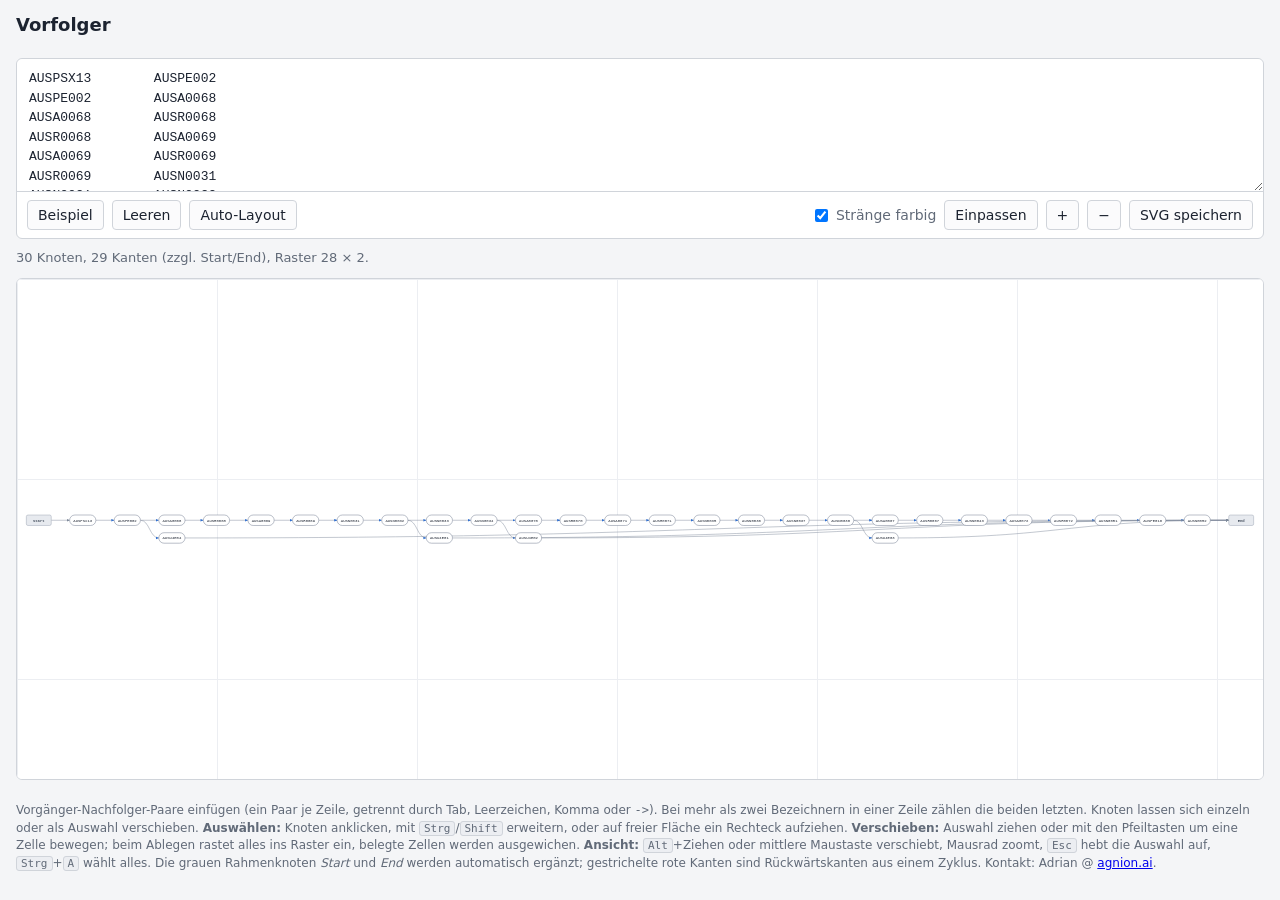
<file: Vorfolger/index.html>
<!DOCTYPE html>
<html lang="de">
<head>
<meta charset="utf-8">
<meta name="viewport" content="width=device-width, initial-scale=1">
<title>Vorfolger</title>
<style>
  :root {
    --bg: #f4f5f7;
    --panel: #ffffff;
    --border: #d0d4da;
    --text: #1c2330;
    --muted: #616a78;
    --accent: #2f6fd0;
    --edge: #7c8798;
  }
  * { box-sizing: border-box; }
  html, body { height: 100%; margin: 0; }
  body {
    display: flex;
    flex-direction: column;
    font: 14px/1.45 "Segoe UI", system-ui, sans-serif;
    color: var(--text);
    background: var(--bg);
  }
  header { padding: 12px 16px 8px; }
  h1 { margin: 0 0 2px; font-size: 18px; }
  header p { margin: 0; color: var(--muted); font-size: 13px; }
  main { flex: 1; display: flex; flex-direction: column; gap: 10px; padding: 10px 16px 16px; min-height: 0; }
  .panel { background: var(--panel); border: 1px solid var(--border); border-radius: 6px; }
  .editor { display: flex; flex-direction: column; }
  textarea {
    width: 100%;
    height: 132px;
    resize: vertical;
    border: none;
    border-radius: 6px 6px 0 0;
    padding: 10px 12px;
    font: 13px/1.5 Consolas, "Courier New", monospace;
    color: inherit;
    outline: none;
  }
  .toolbar {
    display: flex;
    flex-wrap: wrap;
    align-items: center;
    gap: 8px;
    padding: 8px 10px;
    border-top: 1px solid var(--border);
  }
  button {
    font: inherit;
    padding: 4px 10px;
    border: 1px solid var(--border);
    border-radius: 4px;
    background: #fbfbfc;
    color: inherit;
    cursor: pointer;
  }
  button:hover { background: #eef2f8; border-color: #aab4c2; }
  label.check { display: inline-flex; align-items: center; gap: 5px; color: var(--muted); cursor: pointer; }
  .spacer { flex: 1; }
  #status { color: var(--muted); font-size: 13px; white-space: pre-line; }
  #status .warn { color: #a8551b; }
  .stage { flex: 1; min-height: 320px; overflow: hidden; position: relative; }
  .stage svg { display: block; width: 100%; height: 100%; cursor: crosshair; background:
      linear-gradient(90deg, #eceef2 1px, transparent 1px) 0 0/200px 200px,
      linear-gradient(#eceef2 1px, transparent 1px) 0 0/200px 200px, var(--panel); }
  .stage svg.panning { cursor: grabbing; }
  .stage svg.moving { cursor: move; }
  .node rect { fill: #ffffff; stroke: #55617a; stroke-width: 1.25; }
  .node text { font: 12px/1 Consolas, "Courier New", monospace; fill: var(--text); dominant-baseline: middle; text-anchor: middle; }
  .node { cursor: move; }
  .edge { fill: none; stroke: var(--edge); stroke-width: 1.4; }
  .edge.back { stroke: #c0563c; stroke-dasharray: 5 4; }
  .node.frame rect { fill: #e7eaef; stroke: #8b95a5; }
  .node.frame text { font-weight: 600; fill: #46505f; }
  .node.selected rect { stroke: var(--accent); stroke-width: 2.4; fill: #e8f0fc; }
  .node.selected text { fill: #14355f; }
  .band { fill: rgba(47, 111, 208, 0.12); stroke: var(--accent); stroke-width: 1; stroke-dasharray: 4 3; }
  svg.highlight .node, svg.highlight .edge { opacity: 0.18; }
  svg.highlight .node.on, svg.highlight .edge.on { opacity: 1; }
  .edge.on { stroke: var(--accent); stroke-width: 2.2; }
  .node.on rect { stroke: var(--accent); stroke-width: 2; }
  .hint { color: var(--muted); font-size: 12px; }
  kbd { font: 11px Consolas, monospace; background: #eceef2; border: 1px solid var(--border); border-radius: 3px; padding: 0 4px; }
</style>
</head>
<body>
<header>
  <h1>Vorfolger</h1>
</header>

<main>
  <section class="panel editor">
    <textarea id="input" spellcheck="false" placeholder="AUSN0032&#9;AUSU4E01&#10;AUSU4E01&#9;AUSN0034"></textarea>
    <div class="toolbar">
      <button type="button" id="btn-example">Beispiel</button>
      <button type="button" id="btn-clear">Leeren</button>
      <button type="button" id="btn-reset">Auto-Layout</button>
      <span class="spacer"></span>
      <label class="check"><input type="checkbox" id="opt-colors" checked> Stränge farbig</label>
      <button type="button" id="btn-fit">Einpassen</button>
      <button type="button" id="btn-zoom-in">+</button>
      <button type="button" id="btn-zoom-out">−</button>
      <button type="button" id="btn-svg">SVG speichern</button>
    </div>
  </section>

  <div id="status"></div>

  <section class="panel stage" id="stage"></section>

  <p class="hint">
    Vorgänger-Nachfolger-Paare einfügen (ein Paar je Zeile, getrennt durch Tab, Leerzeichen, Komma oder <code>-&gt;</code>). Bei mehr als zwei Bezeichnern in einer Zeile zählen die beiden letzten. Knoten lassen sich einzeln oder als Auswahl verschieben.
    <strong>Auswählen:</strong> Knoten anklicken, mit <kbd>Strg</kbd>/<kbd>Shift</kbd> erweitern, oder auf freier Fläche ein Rechteck aufziehen.
    <strong>Verschieben:</strong> Auswahl ziehen oder mit den Pfeiltasten um eine Zelle bewegen; beim Ablegen rastet alles ins Raster ein, belegte Zellen werden ausgewichen.
    <strong>Ansicht:</strong> <kbd>Alt</kbd>+Ziehen oder mittlere Maustaste verschiebt, Mausrad zoomt, <kbd>Esc</kbd> hebt die Auswahl auf, <kbd>Strg</kbd>+<kbd>A</kbd> wählt alles.
    Die grauen Rahmenknoten <em>Start</em> und <em>End</em> werden automatisch ergänzt; gestrichelte rote Kanten sind Rückwärtskanten aus einem Zyklus.
    Kontakt: Adrian @ <a href="https://agnion.ai">agnion.ai</a>.
  </p>
</main>

<script>
"use strict";

const EXAMPLE = [
  "AUSPSX13\tAUSPE002",
  "AUSPE002\tAUSA0068",
  "AUSA0068\tAUSR0068",
  "AUSR0068\tAUSA0069",
  "AUSA0069\tAUSR0069",
  "AUSR0069\tAUSN0031",
  "AUSN0031\tAUSN0032",
  "AUSN0032\tAUSN0033",
  "AUSN0033\tAUSN0034",
  "AUSN0034\tAUSA0070",
  "AUSA0070\tAUSR0070",
  "AUSR0070\tAUSA0071",
  "AUSA0071\tAUSR0071",
  "AUSR0071\tAUSN0035",
  "AUSN0035\tAUSN0036",
  "AUSN0036\tAUSN0037",
  "AUSN0037\tAUSN0038",
  "AUSN0038\tAUSA0067",
  "AUSA0067\tAUSR0067",
  "AUSR0067\tAUSN0043",
  "AUSN0043\tAUSA0072",
  "AUSA0072\tAUSR0072",
  "AUSR0072\tAUSN0051",
  "AUSN0051\tAUSPE016",
  "AUSPE016\tAUSN0052",
  "AUSN0032\tAUSU4E01",
  "AUSN0034\tAUSU4E02",
  "AUSN0038\tAUSU4E03",
  "AUSPE002\tAUSU4E04"
].join("\n");

const NODE_H = 32;
const GAP_X = 56;
const GAP_Y = 22;
const PAD = 24;
const CHAR_W = 7.3;
const NODE_MIN_W = 76;
const SVG_NS = "http://www.w3.org/2000/svg";
const STORAGE_KEY = "js-layout-input";
const DRAG_THRESHOLD = 3;

const PALETTE = [
  "#2f6fd0", "#1f8a70", "#b9761f", "#8351b8",
  "#c0563c", "#2b7f9e", "#7a8a1e", "#b4477f"
];

/* ---------------------------------------------------------------- Parsen */

function parseInput(text) {
  const nodes = [];
  const nodeSet = new Set();
  const edges = [];
  const edgeSet = new Set();
  const warnings = [];

  const addNode = name => {
    if (!nodeSet.has(name)) {
      nodeSet.add(name);
      nodes.push(name);
    }
  };

  text.split(/\r?\n/).forEach((line, index) => {
    const raw = line.trim();
    if (!raw || raw.startsWith("#")) return;
    const parts = raw.replace(/->|=>|→/g, " ").split(/[\s,;|]+/).filter(Boolean);
    // Bei mehr als zwei Bezeichnern zählen nur die beiden letzten als Paar.
    const [from, to] = parts.slice(-2);
    addNode(from);
    if (!to) return;
    addNode(to);
    if (from === to) {
      warnings.push(`Zeile ${index + 1}: Selbstbezug „${from}“ wird ignoriert.`);
      return;
    }
    const key = from + "\u0000" + to;
    if (edgeSet.has(key)) return;
    edgeSet.add(key);
    edges.push([from, to]);
  });

  return { nodes, edges, warnings };
}

/* ---------------------------------------------------------------- Layout */

/** Rückwärtskanten eines Zyklus über iterative Tiefensuche bestimmen. */
function findBackEdges(nodes, edges) {
  const out = new Map(nodes.map(n => [n, []]));
  edges.forEach(([from], i) => out.get(from).push(i));
  const state = new Map(nodes.map(n => [n, 0]));
  const back = new Set();

  for (const start of nodes) {
    if (state.get(start) !== 0) continue;
    state.set(start, 1);
    const stack = [{ node: start, next: 0 }];
    while (stack.length) {
      const top = stack[stack.length - 1];
      const list = out.get(top.node);
      if (top.next < list.length) {
        const edge = list[top.next++];
        const target = edges[edge][1];
        const seen = state.get(target);
        if (seen === 1) back.add(edge);
        else if (seen === 0) {
          state.set(target, 1);
          stack.push({ node: target, next: 0 });
        }
      } else {
        state.set(top.node, 2);
        stack.pop();
      }
    }
  }
  return back;
}

/**
 * Ergänzt die Rahmenknoten „Start“ und „End“: Start vor alle Knoten ohne Vorgänger,
 * End hinter alle Knoten ohne Nachfolger (wie die Klammer eines Automic-Plans).
 */
function buildModel(graph) {
  const back = findBackEdges(graph.nodes, graph.edges);
  const hasPred = new Set();
  const hasSucc = new Set();
  graph.edges.forEach(([from, to], i) => {
    if (back.has(i)) return; // Rückwärtskanten eines Zyklus zählen nicht als Vorgänger
    hasSucc.add(from);
    hasPred.add(to);
  });

  const taken = new Set(graph.nodes);
  const unique = base => {
    let name = base;
    for (let i = 2; taken.has(name); i++) name = base + i;
    taken.add(name);
    return name;
  };
  const frame = { start: unique("Start"), end: unique("End") };

  const edges = graph.edges.slice();
  const firstFrameEdge = edges.length;
  for (const node of graph.nodes) if (!hasPred.has(node)) edges.push([frame.start, node]);
  for (const node of graph.nodes) if (!hasSucc.has(node)) edges.push([node, frame.end]);

  return {
    nodes: [frame.start, ...graph.nodes, frame.end],
    edges,
    back,
    frame,
    isFrame: name => name === frame.start || name === frame.end,
    isFrameEdge: index => index >= firstFrameEdge,
    user: graph
  };
}

/** Topologische Reihenfolge; `rank` bestimmt, welcher verfügbare Knoten zuerst kommt. */
function topologicalOrder(nodes, preds, succs, rank) {
  const missing = new Map(nodes.map(n => [n, preds.get(n).length]));
  const ready = nodes.filter(n => missing.get(n) === 0);
  const order = [];
  while (ready.length) {
    let best = 0;
    for (let i = 1; i < ready.length; i++) {
      if (rank(ready[i]) < rank(ready[best])) best = i;
    }
    const node = ready.splice(best, 1)[0];
    order.push(node);
    for (const s of succs.get(node)) {
      missing.set(s, missing.get(s) - 1);
      if (missing.get(s) === 0) ready.push(s);
    }
  }
  return order;
}

/**
 * Zerlegt den Graphen in waagerechte Ketten: die jeweils längste noch offene Kette
 * zuerst, Zweige danach. Analog zur Automic-Anordnung in src/layout.py.
 */
function buildChains(order, succs, col, height, index) {
  const used = new Set();
  const chains = [];
  for (const start of order) {
    if (used.has(start)) continue;
    used.add(start);
    const chain = [start];
    let current = start;
    for (;;) {
      const candidates = succs.get(current)
        .filter(s => !used.has(s) && col.get(s) === col.get(current) + 1)
        .sort((a, b) => (height.get(b) - height.get(a)) || (index.get(a) - index.get(b)));
      if (!candidates.length) break;
      current = candidates[0];
      used.add(current);
      chain.push(current);
    }
    chains.push(chain);
  }
  return chains;
}

/** Weakly connected components für die Färbung der Stränge. */
function components(nodes, edges) {
  const parent = new Map(nodes.map(n => [n, n]));
  const find = n => {
    while (parent.get(n) !== n) {
      parent.set(n, parent.get(parent.get(n)));
      n = parent.get(n);
    }
    return n;
  };
  for (const [from, to] of edges) {
    const a = find(from);
    const b = find(to);
    if (a !== b) parent.set(a, b);
  }
  const ids = new Map();
  const result = new Map();
  for (const node of nodes) {
    const root = find(node);
    if (!ids.has(root)) ids.set(root, ids.size);
    result.set(node, ids.get(root));
  }
  return result;
}

function layout(model) {
  const { nodes, edges, back } = model;
  const index = new Map(nodes.map((n, i) => [n, i]));

  const preds = new Map(nodes.map(n => [n, []]));
  const succs = new Map(nodes.map(n => [n, []]));
  edges.forEach(([from, to], i) => {
    if (back.has(i)) return;
    succs.get(from).push(to);
    preds.get(to).push(from);
  });

  // Spalte = längster Weg von einem Knoten ohne Vorgänger.
  const plain = topologicalOrder(nodes, preds, succs, n => index.get(n));
  const col = new Map();
  for (const node of plain) {
    const ps = preds.get(node);
    col.set(node, ps.length ? Math.max(...ps.map(p => col.get(p))) + 1 : 0);
  }

  // Resthöhe = Länge der längsten noch folgenden Kette.
  const height = new Map();
  for (let i = plain.length - 1; i >= 0; i--) {
    const node = plain[i];
    height.set(node, 1 + Math.max(0, ...succs.get(node).map(s => height.get(s))));
  }

  const order = topologicalOrder(nodes, preds, succs, n => -height.get(n) * 1e6 + index.get(n));
  const chains = buildChains(order, succs, col, height, index);

  // Jede Kette belegt eine Zeile; bevorzugt die Zeile ihres Abzweigpunkts.
  chains.sort((a, b) =>
    (col.get(a[0]) - col.get(b[0])) ||
    (b.length - a.length) ||
    (index.get(a[0]) - index.get(b[0])));

  const taken = new Set();
  const row = new Map();
  for (const chain of chains) {
    const anchors = preds.get(chain[0]).filter(p => row.has(p));
    let candidate = anchors.length ? Math.min(...anchors.map(p => row.get(p))) : 0;
    while (chain.some(n => taken.has(col.get(n) + ":" + candidate))) candidate++;
    for (const node of chain) {
      row.set(node, candidate);
      taken.add(col.get(node) + ":" + candidate);
    }
  }

  // Leere Zeilen herausnehmen, damit das Raster dicht bleibt.
  const usedRows = [...new Set(row.values())].sort((a, b) => a - b);
  const compact = new Map(usedRows.map((r, i) => [r, i]));
  for (const node of nodes) row.set(node, compact.get(row.get(node)));

  return {
    col, row, back, chains,
    // Färbung nur über die eingegebenen Kanten, sonst verbindet der Rahmen alle Stränge.
    component: components(model.user.nodes, model.user.edges)
  };
}

/* ------------------------------------------------------------- Geometrie */

function nodeWidth(name) {
  return Math.max(NODE_MIN_W, Math.round(name.length * CHAR_W) + 22);
}

/** Pixelkoordinaten je Knoten; Spaltenbreiten richten sich nach dem längsten Bezeichner. */
function geometry(model, pos) {
  const cols = Math.max(1, ...model.nodes.map(n => pos.col.get(n) + 1));
  const rows = Math.max(1, ...model.nodes.map(n => pos.row.get(n) + 1));

  const colWidth = new Array(cols).fill(NODE_MIN_W);
  for (const name of model.nodes) {
    const c = pos.col.get(name);
    colWidth[c] = Math.max(colWidth[c], nodeWidth(name));
  }
  const colX = [];
  let x = PAD;
  for (let c = 0; c < cols; c++) {
    colX.push(x);
    x += colWidth[c] + GAP_X;
  }

  const boxes = new Map();
  for (const name of model.nodes) {
    const c = pos.col.get(name);
    boxes.set(name, {
      x: colX[c],
      y: PAD + pos.row.get(name) * (NODE_H + GAP_Y),
      w: colWidth[c],
      h: NODE_H
    });
  }
  return {
    boxes, colX, colWidth, cols, rows,
    width: Math.max(x - GAP_X + PAD, 200),
    height: PAD * 2 + rows * (NODE_H + GAP_Y) - GAP_Y
  };
}

/** Rasterzelle, deren Mittelpunkt dem Punkt am nächsten liegt (auch rechts/unterhalb des Rasters). */
function nearestCell(geo, x, y) {
  const step = NODE_MIN_W + GAP_X;
  const lastX = geo.colX[geo.cols - 1] + geo.colWidth[geo.cols - 1] + GAP_X;
  let col = 0;
  let best = Infinity;
  for (let c = 0; c < geo.cols + 8; c++) {
    const center = c < geo.cols
      ? geo.colX[c] + geo.colWidth[c] / 2
      : lastX + (c - geo.cols) * step + NODE_MIN_W / 2;
    const distance = Math.abs(center - x);
    if (distance < best) {
      best = distance;
      col = c;
    }
  }
  return { col, row: Math.max(0, Math.round((y - PAD) / (NODE_H + GAP_Y))) };
}

function edgePath(a, b, isBack) {
  if (isBack) {
    const sx = a.x + a.w / 2;
    const tx = b.x + b.w / 2;
    const drop = Math.max(a.y, b.y) + NODE_H + Math.max(28, Math.abs(sx - tx) / 6);
    return `M ${sx} ${a.y + a.h} C ${sx} ${drop}, ${tx} ${drop}, ${tx} ${b.y + b.h}`;
  }
  const x1 = a.x + a.w;
  const y1 = a.y + a.h / 2;
  const x2 = b.x;
  const y2 = b.y + b.h / 2;
  if (Math.abs(y1 - y2) < 0.5) return `M ${x1} ${y1} L ${x2} ${y2}`;
  const dx = Math.max(24, (x2 - x1) / 2);
  return `M ${x1} ${y1} C ${x1 + dx} ${y1}, ${x2 - dx} ${y2}, ${x2} ${y2}`;
}

/* --------------------------------------------------------------- Zustand */

const stage = document.getElementById("stage");
const statusLine = document.getElementById("status");
const input = document.getElementById("input");
const colorToggle = document.getElementById("opt-colors");

const view = { x: 0, y: 0, w: 1000, h: 600 };
const state = {
  model: null,
  pos: null,
  geo: null,
  signature: "",
  overrides: new Map(), // manuell gesetzte Zellen, überleben ein Neuzeichnen desselben Graphen
  selection: new Set(),
  offset: { x: 0, y: 0 }, // Pixelversatz der Auswahl während des Ziehens
  nodeEls: new Map(),
  edgeEls: [],
  content: { w: 1000, h: 600 }
};
let svg = null;
let band = null;

function el(name, attrs, parent) {
  const node = document.createElementNS(SVG_NS, name);
  for (const key in attrs) node.setAttribute(key, attrs[key]);
  if (parent) parent.appendChild(node);
  return node;
}

/* -------------------------------------------------------------- Zeichnen */

function buildScene() {
  const { model, pos } = state;
  const colored = colorToggle.checked;

  svg = el("svg", { xmlns: SVG_NS, "font-family": "Consolas, monospace" });
  const defs = el("defs", {}, svg);
  const addMarker = (id, color) => {
    const marker = el("marker", {
      id, viewBox: "0 0 10 10", refX: "9", refY: "5",
      markerWidth: "7", markerHeight: "7", orient: "auto-start-reverse"
    }, defs);
    el("path", { d: "M 0 1 L 10 5 L 0 9 z", fill: color }, marker);
  };
  addMarker("arrow", "#7c8798");
  addMarker("arrow-back", "#c0563c");
  addMarker("arrow-hl", "#2f6fd0");
  if (colored) PALETTE.forEach((color, i) => addMarker("arrow-c" + i, color));

  const viewport = el("g", {}, svg);
  const edgeLayer = el("g", {}, viewport);
  const nodeLayer = el("g", {}, viewport);
  band = el("rect", { class: "band", width: 0, height: 0, visibility: "hidden" }, viewport);

  const colorOf = name => {
    const component = pos.component.get(name);
    return colored && component !== undefined ? PALETTE[component % PALETTE.length] : null;
  };

  state.edgeEls = model.edges.map(([from, to], i) => {
    const isBack = pos.back.has(i);
    const isFrame = model.isFrameEdge(i);
    const color = isBack || isFrame ? null : colorOf(from);
    const marker = isBack ? "arrow-back" : (color ? "arrow-c" + (pos.component.get(from) % PALETTE.length) : "arrow");
    const path = el("path", {
      class: "edge" + (isBack ? " back" : "") + (isFrame ? " frame" : ""),
      "marker-end": `url(#${marker})`
    }, edgeLayer);
    if (color) path.setAttribute("stroke", color);
    path.dataset.from = from;
    path.dataset.to = to;
    path.dataset.marker = `url(#${marker})`;
    return { path, from, to, isBack };
  });

  state.nodeEls = new Map(model.nodes.map(name => {
    const frame = model.isFrame(name);
    const group = el("g", { class: "node" + (frame ? " frame" : "") }, nodeLayer);
    group.dataset.name = name;
    const radius = frame ? 5 : NODE_H / 2;
    const rect = el("rect", { x: 0, y: 0, height: NODE_H, rx: radius, ry: radius }, group);
    const color = frame ? null : colorOf(name);
    if (color) {
      rect.setAttribute("stroke", color);
      rect.setAttribute("fill", color + "14");
    }
    const text = el("text", { y: NODE_H / 2 + 1 }, group);
    text.textContent = name;
    return [name, { group, rect, text }];
  }));

  stage.textContent = "";
  stage.appendChild(svg);
  attachInteraction();
  updateScene();
}

/** Überträgt Zellen + Ziehversatz in die SVG-Attribute. */
function updateScene() {
  const { model, pos, selection, offset } = state;
  state.geo = geometry(model, pos);
  state.content = { w: state.geo.width, h: state.geo.height };

  const boxOf = name => {
    const box = state.geo.boxes.get(name);
    if (!selection.has(name) || (!offset.x && !offset.y)) return box;
    return { x: box.x + offset.x, y: box.y + offset.y, w: box.w, h: box.h };
  };

  for (const [name, els] of state.nodeEls) {
    const box = boxOf(name);
    els.group.setAttribute("transform", `translate(${box.x} ${box.y})`);
    els.rect.setAttribute("width", box.w);
    els.text.setAttribute("x", box.w / 2);
    els.group.classList.toggle("selected", selection.has(name));
  }
  for (const edge of state.edgeEls) {
    edge.path.setAttribute("d", edgePath(boxOf(edge.from), boxOf(edge.to), edge.isBack));
  }
  updateStatus();
}

/* ------------------------------------------------- Auswahl und Verschieben */

function setSelection(names) {
  state.selection = new Set(names);
  clearHighlight();
  updateScene();
}

/** Verschiebt die Auswahl um (dCol, dRow) und weicht belegten Zellen nach unten aus. */
function moveSelection(dCol, dRow) {
  const { pos, selection } = state;
  if (!selection.size || (!dCol && !dRow)) return;

  const moved = [...selection];
  const minCol = Math.min(...moved.map(n => pos.col.get(n)));
  const minRow = Math.min(...moved.map(n => pos.row.get(n)));
  dCol = Math.max(dCol, -minCol);
  dRow = Math.max(dRow, -minRow);
  if (!dCol && !dRow) return;

  const taken = new Set(state.model.nodes
    .filter(n => !selection.has(n))
    .map(n => pos.col.get(n) + ":" + pos.row.get(n)));

  // Von oben nach unten, damit eine verschobene Auswahl ihre Reihenfolge behält.
  moved.sort((a, b) => (pos.row.get(a) - pos.row.get(b)) || (pos.col.get(a) - pos.col.get(b)));
  for (const name of moved) {
    const col = pos.col.get(name) + dCol;
    let row = pos.row.get(name) + dRow;
    while (taken.has(col + ":" + row)) row++;
    taken.add(col + ":" + row);
    pos.col.set(name, col);
    pos.row.set(name, row);
    state.overrides.set(name, { col, row });
  }
  updateScene();
}

/** Laufende Maus-Geste; die Fensterlistener am Ende der Datei werten sie aus. */
let gesture = null;

function svgPoint(event) {
  const rect = svg.getBoundingClientRect();
  return {
    x: view.x + (event.clientX - rect.left) / rect.width * view.w,
    y: view.y + (event.clientY - rect.top) / rect.height * view.h
  };
}

/** Bindet die Handler an die frisch erzeugten SVG-Elemente (je Neuzeichnen einmal). */
function attachInteraction() {
  const neighbours = new Map(state.model.nodes.map(n => [n, new Set([n])]));
  for (const [from, to] of state.model.edges) {
    neighbours.get(from).add(to);
    neighbours.get(to).add(from);
  }

  /* Hervorheben nur, solange nichts ausgewählt ist und nicht gezogen wird. */
  for (const [name, els] of state.nodeEls) {
    els.group.addEventListener("mouseenter", () => {
      if (state.selection.size || gesture) return;
      const related = neighbours.get(name);
      svg.classList.add("highlight");
      for (const [other, target] of state.nodeEls) {
        target.group.classList.toggle("on", related.has(other));
      }
      for (const edge of state.edgeEls) {
        const on = edge.from === name || edge.to === name;
        edge.path.classList.toggle("on", on);
        if (on && !edge.isBack) edge.path.setAttribute("marker-end", "url(#arrow-hl)");
      }
    });
    els.group.addEventListener("mouseleave", clearHighlight);
  }

  svg.addEventListener("contextmenu", event => event.preventDefault());

  svg.addEventListener("mousedown", event => {
    const group = event.target.closest(".node");
    const point = svgPoint(event);
    const pan = event.button === 1 || event.button === 2 || event.altKey;

    if (pan) {
      gesture = { type: "pan", start: point, view: { x: view.x, y: view.y } };
      svg.classList.add("panning");
    } else if (event.button !== 0) {
      return;
    } else if (group) {
      const name = group.dataset.name;
      if (event.ctrlKey || event.metaKey || event.shiftKey) {
        const next = new Set(state.selection);
        next.has(name) ? next.delete(name) : next.add(name);
        setSelection(next);
      } else if (!state.selection.has(name)) {
        setSelection([name]);
      }
      gesture = { type: "move", start: point, anchor: name, moved: false };
      svg.classList.add("moving");
    } else {
      gesture = {
        type: "band",
        start: point,
        additive: event.ctrlKey || event.metaKey || event.shiftKey,
        base: new Set(state.selection),
        moved: false
      };
    }
    clearHighlight();
    event.preventDefault();
  });

  svg.addEventListener("wheel", event => {
    event.preventDefault();
    const point = svgPoint(event);
    zoom(event.deltaY > 0 ? 1.12 : 1 / 1.12, point.x, point.y);
  }, { passive: false });
}

function onGestureMove(event) {
  if (!gesture) return;
  const point = svgPoint(event);
  const dx = point.x - gesture.start.x;
  const dy = point.y - gesture.start.y;

  if (gesture.type === "pan") {
    view.x = gesture.view.x - dx;
    view.y = gesture.view.y - dy;
    applyView();
    return;
  }
  if (Math.abs(dx) > DRAG_THRESHOLD || Math.abs(dy) > DRAG_THRESHOLD) gesture.moved = true;

  if (gesture.type === "move") {
    state.offset = { x: dx, y: dy };
    updateScene();
    return;
  }

  // Auswahlrechteck
  band.setAttribute("x", Math.min(gesture.start.x, point.x));
  band.setAttribute("y", Math.min(gesture.start.y, point.y));
  band.setAttribute("width", Math.abs(dx));
  band.setAttribute("height", Math.abs(dy));
  band.setAttribute("visibility", gesture.moved ? "visible" : "hidden");
  if (!gesture.moved) return;

  const box = {
    x1: Math.min(gesture.start.x, point.x), y1: Math.min(gesture.start.y, point.y),
    x2: Math.max(gesture.start.x, point.x), y2: Math.max(gesture.start.y, point.y)
  };
  const hits = state.model.nodes.filter(name => {
    const b = state.geo.boxes.get(name);
    return b.x < box.x2 && b.x + b.w > box.x1 && b.y < box.y2 && b.y + b.h > box.y1;
  });
  state.selection = gesture.additive ? new Set([...gesture.base, ...hits]) : new Set(hits);
  updateScene();
}

function onGestureEnd() {
  if (!gesture) return;
  const current = gesture;
  gesture = null;
  svg.classList.remove("panning", "moving");
  band.setAttribute("visibility", "hidden");

  if (current.type === "move") {
    const offset = state.offset;
    state.offset = { x: 0, y: 0 };
    if (current.moved) {
      const base = state.geo.boxes.get(current.anchor);
      const target = nearestCell(state.geo,
        base.x + offset.x + base.w / 2, base.y + offset.y + NODE_H / 2);
      moveSelection(target.col - state.pos.col.get(current.anchor),
        target.row - state.pos.row.get(current.anchor));
    }
    updateScene();
  } else if (current.type === "band" && !current.moved) {
    setSelection([]); // Klick auf freie Fläche hebt die Auswahl auf
  }
}

function clearHighlight() {
  if (!svg) return;
  svg.classList.remove("highlight");
  for (const els of state.nodeEls.values()) els.group.classList.remove("on");
  for (const edge of state.edgeEls) {
    edge.path.classList.remove("on");
    edge.path.setAttribute("marker-end", edge.path.dataset.marker || "url(#arrow)");
  }
}

/* ------------------------------------------------------- Zoom und Ausschnitt */

function applyView() {
  if (svg) svg.setAttribute("viewBox", `${view.x} ${view.y} ${view.w} ${view.h}`);
}

function fitView() {
  if (!svg) return;
  const rect = stage.getBoundingClientRect();
  const scale = Math.min(rect.width / state.content.w, rect.height / state.content.h, 1.6);
  view.w = rect.width / scale;
  view.h = rect.height / scale;
  view.x = (state.content.w - view.w) / 2;
  view.y = (state.content.h - view.h) / 2;
  applyView();
}

function zoom(factor, cx, cy) {
  if (!svg) return;
  const px = cx === undefined ? view.x + view.w / 2 : cx;
  const py = cy === undefined ? view.y + view.h / 2 : cy;
  const w = Math.min(Math.max(view.w * factor, 120), state.content.w * 12);
  const h = view.h * (w / view.w);
  view.x = px - (px - view.x) * (w / view.w);
  view.y = py - (py - view.y) * (h / view.h);
  view.w = w;
  view.h = h;
  applyView();
}

/* ----------------------------------------------------------------- Ablauf */

function updateStatus() {
  const { model, pos, geo, selection } = state;
  const parts = [
    `${model.user.nodes.length} Knoten, ${model.user.edges.length} Kanten (zzgl. Start/End), ` +
    `Raster ${geo.cols} × ${geo.rows}` +
    (selection.size ? `, ${selection.size} ausgewählt` : "") +
    (state.overrides.size ? `, ${state.overrides.size} manuell platziert` : "") + "."
  ];
  if (pos.back.size) {
    parts.push(`Zyklus erkannt: ${pos.back.size} Rückwärtskante(n) gestrichelt dargestellt.`);
  }
  model.user.warnings.forEach(warning => parts.push(warning));
  statusLine.innerHTML = parts
    .map((line, i) => i === 0 ? escapeHtml(line) : `<span class="warn">${escapeHtml(line)}</span>`)
    .join("\n");
}

function escapeHtml(text) {
  return text.replace(/[&<>]/g, ch => ({ "&": "&amp;", "<": "&lt;", ">": "&gt;" })[ch]);
}

function render({ keepView = false } = {}) {
  const text = input.value;
  try {
    localStorage.setItem(STORAGE_KEY, text);
  } catch (error) { /* privater Modus: Speichern ist optional */ }

  const graph = parseInput(text);
  if (!graph.nodes.length) {
    svg = null;
    state.overrides.clear();
    state.selection.clear();
    state.signature = "";
    stage.textContent = "";
    statusLine.textContent = "Keine Eingabe.";
    return;
  }

  // Manuelle Positionen nur behalten, solange der Graph unverändert ist.
  const signature = JSON.stringify([graph.nodes, graph.edges]);
  if (signature !== state.signature) {
    state.overrides.clear();
    state.selection.clear();
    state.signature = signature;
  }

  state.model = buildModel(graph);
  state.pos = layout(state.model);
  for (const [name, cell] of state.overrides) {
    if (!state.pos.col.has(name)) continue;
    state.pos.col.set(name, cell.col);
    state.pos.row.set(name, cell.row);
  }
  state.selection = new Set([...state.selection].filter(n => state.pos.col.has(n)));
  state.offset = { x: 0, y: 0 };

  buildScene();
  if (!keepView) fitView();
  else applyView();
}

function downloadSvg() {
  if (!svg) return;
  const clone = svg.cloneNode(true);
  clone.setAttribute("viewBox", `0 0 ${state.content.w} ${state.content.h}`);
  clone.setAttribute("width", state.content.w);
  clone.setAttribute("height", state.content.h);
  clone.classList.remove("highlight");
  clone.querySelectorAll(".band").forEach(node => node.remove());
  clone.querySelectorAll(".selected").forEach(node => node.classList.remove("selected"));
  const style = document.createElementNS(SVG_NS, "style");
  style.textContent = `
    .node rect { fill: #fff; stroke: #55617a; stroke-width: 1.25; }
    .node text { font: 12px Consolas, monospace; fill: #1c2330; dominant-baseline: middle; text-anchor: middle; }
    .edge { fill: none; stroke: #7c8798; stroke-width: 1.4; }
    .edge.back { stroke: #c0563c; stroke-dasharray: 5 4; }
    .node.frame rect { fill: #e7eaef; stroke: #8b95a5; }
    .node.frame text { font-weight: 600; fill: #46505f; }`;
  clone.insertBefore(style, clone.firstChild);
  const blob = new Blob(
    ['<?xml version="1.0" encoding="UTF-8"?>\n', new XMLSerializer().serializeToString(clone)],
    { type: "image/svg+xml" });
  const link = document.createElement("a");
  link.href = URL.createObjectURL(blob);
  link.download = "js-layout.svg";
  link.click();
  URL.revokeObjectURL(link.href);
}

let timer = null;
input.addEventListener("input", () => {
  clearTimeout(timer);
  timer = setTimeout(render, 150);
});
colorToggle.addEventListener("change", () => render({ keepView: true }));
document.getElementById("btn-example").addEventListener("click", () => {
  input.value = EXAMPLE;
  render();
});
document.getElementById("btn-clear").addEventListener("click", () => {
  input.value = "";
  render();
  input.focus();
});
document.getElementById("btn-reset").addEventListener("click", () => {
  state.overrides.clear();
  render();
});
document.getElementById("btn-fit").addEventListener("click", fitView);
document.getElementById("btn-zoom-in").addEventListener("click", () => zoom(1 / 1.25));
document.getElementById("btn-zoom-out").addEventListener("click", () => zoom(1.25));
document.getElementById("btn-svg").addEventListener("click", downloadSvg);
window.addEventListener("resize", fitView);
window.addEventListener("mousemove", onGestureMove);
window.addEventListener("mouseup", onGestureEnd);

const ARROWS = {
  ArrowLeft: [-1, 0], ArrowRight: [1, 0], ArrowUp: [0, -1], ArrowDown: [0, 1]
};
window.addEventListener("keydown", event => {
  if (event.target === input || !svg) return;
  if (event.key === "Escape") {
    setSelection([]);
  } else if ((event.ctrlKey || event.metaKey) && event.key.toLowerCase() === "a") {
    event.preventDefault();
    setSelection(state.model.nodes);
  } else if (ARROWS[event.key] && state.selection.size) {
    event.preventDefault();
    moveSelection(...ARROWS[event.key]);
  }
});

let stored = null;
try {
  stored = localStorage.getItem(STORAGE_KEY);
} catch (error) { /* ohne localStorage startet die Seite mit dem Beispiel */ }
input.value = stored === null ? EXAMPLE : stored;
render();
</script>
</body>
</html>
</file>
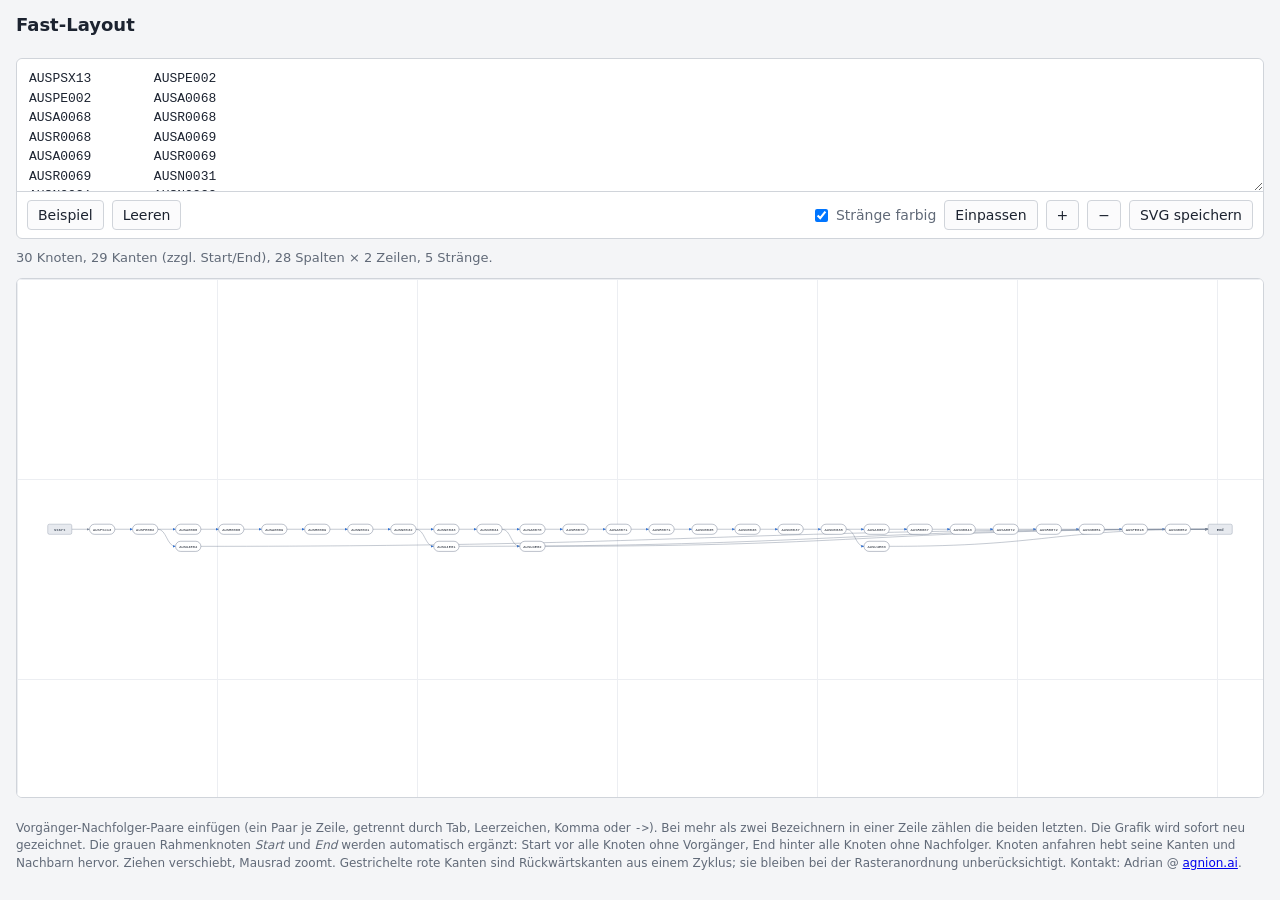
<file: Vorfolger/source/fast-layout-v1.html>
<!DOCTYPE html>
<html lang="de">
<head>
<meta charset="utf-8">
<meta name="viewport" content="width=device-width, initial-scale=1">
<title>Fast-Layout — Vorgänger/Nachfolger-Grafik</title>
<style>
  :root {
    --bg: #f4f5f7;
    --panel: #ffffff;
    --border: #d0d4da;
    --text: #1c2330;
    --muted: #616a78;
    --accent: #2f6fd0;
    --edge: #7c8798;
  }
  * { box-sizing: border-box; }
  html, body { height: 100%; margin: 0; }
  body {
    display: flex;
    flex-direction: column;
    font: 14px/1.45 "Segoe UI", system-ui, sans-serif;
    color: var(--text);
    background: var(--bg);
  }
  header { padding: 12px 16px 8px; }
  h1 { margin: 0 0 2px; font-size: 18px; }
  header p { margin: 0; color: var(--muted); font-size: 13px; }
  main { flex: 1; display: flex; flex-direction: column; gap: 10px; padding: 10px 16px 16px; min-height: 0; }
  .panel { background: var(--panel); border: 1px solid var(--border); border-radius: 6px; }
  .editor { display: flex; flex-direction: column; }
  textarea {
    width: 100%;
    height: 132px;
    resize: vertical;
    border: none;
    border-radius: 6px 6px 0 0;
    padding: 10px 12px;
    font: 13px/1.5 Consolas, "Courier New", monospace;
    color: inherit;
    outline: none;
  }
  .toolbar {
    display: flex;
    flex-wrap: wrap;
    align-items: center;
    gap: 8px;
    padding: 8px 10px;
    border-top: 1px solid var(--border);
  }
  button {
    font: inherit;
    padding: 4px 10px;
    border: 1px solid var(--border);
    border-radius: 4px;
    background: #fbfbfc;
    color: inherit;
    cursor: pointer;
  }
  button:hover { background: #eef2f8; border-color: #aab4c2; }
  label.check { display: inline-flex; align-items: center; gap: 5px; color: var(--muted); cursor: pointer; }
  .spacer { flex: 1; }
  #status { color: var(--muted); font-size: 13px; white-space: pre-line; }
  #status .warn { color: #a8551b; }
  .stage { flex: 1; min-height: 320px; overflow: hidden; position: relative; }
  .stage svg { display: block; width: 100%; height: 100%; cursor: grab; background:
      linear-gradient(90deg, #eceef2 1px, transparent 1px) 0 0/200px 200px,
      linear-gradient(#eceef2 1px, transparent 1px) 0 0/200px 200px, var(--panel); }
  .stage svg.dragging { cursor: grabbing; }
  .node rect { fill: #ffffff; stroke: #55617a; stroke-width: 1.25; }
  .node text { font: 12px/1 Consolas, "Courier New", monospace; fill: var(--text); dominant-baseline: middle; text-anchor: middle; }
  .node { cursor: default; }
  .edge { fill: none; stroke: var(--edge); stroke-width: 1.4; }
  .edge.back { stroke: #c0563c; stroke-dasharray: 5 4; }
  .node.frame rect { fill: #e7eaef; stroke: #8b95a5; }
  .node.frame text { font-weight: 600; fill: #46505f; }
  svg.highlight .node, svg.highlight .edge { opacity: 0.18; }
  svg.highlight .node.on, svg.highlight .edge.on { opacity: 1; }
  .edge.on { stroke: var(--accent); stroke-width: 2.2; }
  .node.on rect { stroke: var(--accent); stroke-width: 2; }
  .hint { color: var(--muted); font-size: 12px; }
</style>
</head>
<body>
<header>
  <h1>Fast-Layout</h1>
</header>

<main>
  <section class="panel editor">
    <textarea id="input" spellcheck="false" placeholder="AUSN0032&#9;AUSU4E01&#10;AUSU4E01&#9;AUSN0034"></textarea>
    <div class="toolbar">
      <button type="button" id="btn-example">Beispiel</button>
      <button type="button" id="btn-clear">Leeren</button>
      <span class="spacer"></span>
      <label class="check"><input type="checkbox" id="opt-colors" checked> Stränge farbig</label>
      <button type="button" id="btn-fit">Einpassen</button>
      <button type="button" id="btn-zoom-in">+</button>
      <button type="button" id="btn-zoom-out">−</button>
      <button type="button" id="btn-svg">SVG speichern</button>
    </div>
  </section>

  <div id="status"></div>

  <section class="panel stage" id="stage"></section>

  <p class="hint">
Vorgänger-Nachfolger-Paare einfügen (ein Paar je Zeile, getrennt durch Tab, Leerzeichen, Komma oder <code>-&gt;</code>). Bei mehr als zwei Bezeichnern in einer Zeile zählen die beiden letzten. Die Grafik wird sofort neu gezeichnet.
Die grauen Rahmenknoten <em>Start</em> und <em>End</em> werden automatisch ergänzt: Start vor alle Knoten ohne Vorgänger, End hinter alle Knoten ohne Nachfolger. Knoten anfahren hebt seine Kanten und Nachbarn hervor. Ziehen verschiebt, Mausrad zoomt. Gestrichelte rote Kanten sind Rückwärtskanten aus einem Zyklus; sie bleiben bei der Rasteranordnung unberücksichtigt. Kontakt: Adrian @ <a href="https://agnion.ai">agnion.ai</a>.</p>
</main>

<script>
"use strict";

const EXAMPLE = [
  "AUSPSX13\tAUSPE002",
  "AUSPE002\tAUSA0068",
  "AUSA0068\tAUSR0068",
  "AUSR0068\tAUSA0069",
  "AUSA0069\tAUSR0069",
  "AUSR0069\tAUSN0031",
  "AUSN0031\tAUSN0032",
  "AUSN0032\tAUSN0033",
  "AUSN0033\tAUSN0034",
  "AUSN0034\tAUSA0070",
  "AUSA0070\tAUSR0070",
  "AUSR0070\tAUSA0071",
  "AUSA0071\tAUSR0071",
  "AUSR0071\tAUSN0035",
  "AUSN0035\tAUSN0036",
  "AUSN0036\tAUSN0037",
  "AUSN0037\tAUSN0038",
  "AUSN0038\tAUSA0067",
  "AUSA0067\tAUSR0067",
  "AUSR0067\tAUSN0043",
  "AUSN0043\tAUSA0072",
  "AUSA0072\tAUSR0072",
  "AUSR0072\tAUSN0051",
  "AUSN0051\tAUSPE016",
  "AUSPE016\tAUSN0052",
  "AUSN0032\tAUSU4E01",
  "AUSN0034\tAUSU4E02",
  "AUSN0038\tAUSU4E03",
  "AUSPE002\tAUSU4E04"
].join("\n");

const NODE_H = 32;
const GAP_X = 56;
const GAP_Y = 22;
const PAD = 24;
const CHAR_W = 7.3;
const NODE_MIN_W = 76;
const SVG_NS = "http://www.w3.org/2000/svg";
const STORAGE_KEY = "js-layout-input";

const PALETTE = [
  "#2f6fd0", "#1f8a70", "#b9761f", "#8351b8",
  "#c0563c", "#2b7f9e", "#7a8a1e", "#b4477f"
];

/* ---------------------------------------------------------------- Parsen */

function parseInput(text) {
  const nodes = [];
  const nodeSet = new Set();
  const edges = [];
  const edgeSet = new Set();
  const warnings = [];

  const addNode = name => {
    if (!nodeSet.has(name)) {
      nodeSet.add(name);
      nodes.push(name);
    }
  };

  text.split(/\r?\n/).forEach((line, index) => {
    const raw = line.trim();
    if (!raw || raw.startsWith("#")) return;
    const parts = raw.replace(/->|=>|→/g, " ").split(/[\s,;|]+/).filter(Boolean);
    // Bei mehr als zwei Bezeichnern zählen nur die beiden letzten als Paar.
    const [from, to] = parts.slice(-2);
    addNode(from);
    if (!to) return;
    addNode(to);
    if (from === to) {
      warnings.push(`Zeile ${index + 1}: Selbstbezug „${from}“ wird ignoriert.`);
      return;
    }
    const key = from + "\u0000" + to;
    if (edgeSet.has(key)) return;
    edgeSet.add(key);
    edges.push([from, to]);
  });

  return { nodes, edges, warnings };
}

/* ---------------------------------------------------------------- Layout */

/**
 * Ergänzt die Rahmenknoten „Start“ und „End“: Start vor alle Knoten ohne Vorgänger,
 * End hinter alle Knoten ohne Nachfolger (wie die Klammer eines Automic-Plans).
 */
function buildModel(graph) {
  const back = findBackEdges(graph.nodes, graph.edges);
  const hasPred = new Set();
  const hasSucc = new Set();
  graph.edges.forEach(([from, to], i) => {
    if (back.has(i)) return; // Rückwärtskanten eines Zyklus zählen nicht als Vorgänger
    hasSucc.add(from);
    hasPred.add(to);
  });

  const taken = new Set(graph.nodes);
  const unique = base => {
    let name = base;
    for (let i = 2; taken.has(name); i++) name = base + i;
    taken.add(name);
    return name;
  };
  const frame = { start: unique("Start"), end: unique("End") };

  const edges = graph.edges.slice();
  const firstFrameEdge = edges.length;
  for (const node of graph.nodes) if (!hasPred.has(node)) edges.push([frame.start, node]);
  for (const node of graph.nodes) if (!hasSucc.has(node)) edges.push([node, frame.end]);

  return {
    nodes: [frame.start, ...graph.nodes, frame.end],
    edges,
    back,
    frame,
    isFrame: name => name === frame.start || name === frame.end,
    isFrameEdge: index => index >= firstFrameEdge,
    user: graph
  };
}

/** Rückwärtskanten eines Zyklus über iterative Tiefensuche bestimmen. */
function findBackEdges(nodes, edges) {
  const out = new Map(nodes.map(n => [n, []]));
  edges.forEach(([from], i) => out.get(from).push(i));
  const state = new Map(nodes.map(n => [n, 0]));
  const back = new Set();

  for (const start of nodes) {
    if (state.get(start) !== 0) continue;
    state.set(start, 1);
    const stack = [{ node: start, next: 0 }];
    while (stack.length) {
      const top = stack[stack.length - 1];
      const list = out.get(top.node);
      if (top.next < list.length) {
        const edge = list[top.next++];
        const target = edges[edge][1];
        const seen = state.get(target);
        if (seen === 1) back.add(edge);
        else if (seen === 0) {
          state.set(target, 1);
          stack.push({ node: target, next: 0 });
        }
      } else {
        state.set(top.node, 2);
        stack.pop();
      }
    }
  }
  return back;
}

/** Topologische Reihenfolge; `rank` bestimmt, welcher verfügbare Knoten zuerst kommt. */
function topologicalOrder(nodes, preds, succs, rank) {
  const missing = new Map(nodes.map(n => [n, preds.get(n).length]));
  const ready = nodes.filter(n => missing.get(n) === 0);
  const order = [];
  while (ready.length) {
    let best = 0;
    for (let i = 1; i < ready.length; i++) {
      if (rank(ready[i]) < rank(ready[best])) best = i;
    }
    const node = ready.splice(best, 1)[0];
    order.push(node);
    for (const s of succs.get(node)) {
      missing.set(s, missing.get(s) - 1);
      if (missing.get(s) === 0) ready.push(s);
    }
  }
  return order;
}

/**
 * Zerlegt den Graphen in waagerechte Ketten: die jeweils längste noch offene Kette
 * zuerst, Zweige danach. Analog zur Automic-Anordnung in src/layout.py.
 */
function buildChains(order, succs, col, height, index) {
  const used = new Set();
  const chains = [];
  for (const start of order) {
    if (used.has(start)) continue;
    used.add(start);
    const chain = [start];
    let current = start;
    for (;;) {
      const candidates = succs.get(current)
        .filter(s => !used.has(s) && col.get(s) === col.get(current) + 1)
        .sort((a, b) => (height.get(b) - height.get(a)) || (index.get(a) - index.get(b)));
      if (!candidates.length) break;
      current = candidates[0];
      used.add(current);
      chain.push(current);
    }
    chains.push(chain);
  }
  return chains;
}

/** Weakly connected components für die Färbung der Stränge. */
function components(nodes, edges) {
  const parent = new Map(nodes.map(n => [n, n]));
  const find = n => {
    while (parent.get(n) !== n) {
      parent.set(n, parent.get(parent.get(n)));
      n = parent.get(n);
    }
    return n;
  };
  for (const [from, to] of edges) {
    const a = find(from);
    const b = find(to);
    if (a !== b) parent.set(a, b);
  }
  const ids = new Map();
  const result = new Map();
  for (const node of nodes) {
    const root = find(node);
    if (!ids.has(root)) ids.set(root, ids.size);
    result.set(node, ids.get(root));
  }
  return result;
}

function layout(model) {
  const { nodes, edges, back } = model;
  const index = new Map(nodes.map((n, i) => [n, i]));

  const preds = new Map(nodes.map(n => [n, []]));
  const succs = new Map(nodes.map(n => [n, []]));
  edges.forEach(([from, to], i) => {
    if (back.has(i)) return;
    succs.get(from).push(to);
    preds.get(to).push(from);
  });

  // Spalte = längster Weg von einem Knoten ohne Vorgänger.
  const plain = topologicalOrder(nodes, preds, succs, n => index.get(n));
  const col = new Map();
  for (const node of plain) {
    const ps = preds.get(node);
    col.set(node, ps.length ? Math.max(...ps.map(p => col.get(p))) + 1 : 0);
  }

  // Resthöhe = Länge der längsten noch folgenden Kette.
  const height = new Map();
  for (let i = plain.length - 1; i >= 0; i--) {
    const node = plain[i];
    height.set(node, 1 + Math.max(0, ...succs.get(node).map(s => height.get(s))));
  }

  const order = topologicalOrder(nodes, preds, succs, n => -height.get(n) * 1e6 + index.get(n));
  const chains = buildChains(order, succs, col, height, index);

  // Jede Kette belegt eine Zeile; bevorzugt die Zeile ihres Abzweigpunkts.
  chains.sort((a, b) =>
    (col.get(a[0]) - col.get(b[0])) ||
    (b.length - a.length) ||
    (index.get(a[0]) - index.get(b[0])));

  const taken = new Set();
  const row = new Map();
  for (const chain of chains) {
    const anchors = preds.get(chain[0]).filter(p => row.has(p));
    let candidate = anchors.length ? Math.min(...anchors.map(p => row.get(p))) : 0;
    while (chain.some(n => taken.has(col.get(n) + ":" + candidate))) candidate++;
    for (const node of chain) {
      row.set(node, candidate);
      taken.add(col.get(node) + ":" + candidate);
    }
  }

  // Leere Zeilen herausnehmen, damit das Raster dicht bleibt.
  const usedRows = [...new Set(row.values())].sort((a, b) => a - b);
  const compact = new Map(usedRows.map((r, i) => [r, i]));
  for (const node of nodes) row.set(node, compact.get(row.get(node)));

  return {
    col, row, back, chains,
    // Färbung nur über die eingegebenen Kanten, sonst verbindet der Rahmen alle Stränge.
    component: components(model.user.nodes, model.user.edges),
    cols: Math.max(0, ...nodes.map(n => col.get(n) + 1)),
    rows: usedRows.length
  };
}

/* --------------------------------------------------------------- Zeichnen */

const stage = document.getElementById("stage");
const statusLine = document.getElementById("status");
const input = document.getElementById("input");
const colorToggle = document.getElementById("opt-colors");

let view = { x: 0, y: 0, w: 1000, h: 600 };
let content = { w: 1000, h: 600 };
let svg = null;

function el(name, attrs, parent) {
  const node = document.createElementNS(SVG_NS, name);
  for (const key in attrs) node.setAttribute(key, attrs[key]);
  if (parent) parent.appendChild(node);
  return node;
}

function nodeWidth(name) {
  return Math.max(NODE_MIN_W, Math.round(name.length * CHAR_W) + 22);
}

/** Geometrie je Knoten: Spaltenbreiten richten sich nach dem längsten Bezeichner. */
function geometry(model, pos) {
  const colWidth = new Array(pos.cols).fill(NODE_MIN_W);
  for (const name of model.nodes) {
    const c = pos.col.get(name);
    colWidth[c] = Math.max(colWidth[c], nodeWidth(name));
  }
  const colX = [];
  let x = PAD;
  for (let c = 0; c < pos.cols; c++) {
    colX.push(x);
    x += colWidth[c] + GAP_X;
  }
  const boxes = new Map();
  for (const name of model.nodes) {
    const c = pos.col.get(name);
    boxes.set(name, {
      x: colX[c],
      y: PAD + pos.row.get(name) * (NODE_H + GAP_Y),
      w: colWidth[c],
      h: NODE_H
    });
  }
  return {
    boxes,
    width: Math.max(x - GAP_X + PAD, 200),
    height: PAD * 2 + Math.max(pos.rows, 1) * (NODE_H + GAP_Y) - GAP_Y
  };
}

function edgePath(a, b, isBack) {
  if (isBack) {
    const sx = a.x + a.w / 2;
    const tx = b.x + b.w / 2;
    const drop = Math.max(a.y, b.y) + NODE_H + Math.max(28, Math.abs(sx - tx) / 6);
    return `M ${sx} ${a.y + a.h} C ${sx} ${drop}, ${tx} ${drop}, ${tx} ${b.y + b.h}`;
  }
  const x1 = a.x + a.w;
  const y1 = a.y + a.h / 2;
  const x2 = b.x;
  const y2 = b.y + b.h / 2;
  if (Math.abs(y1 - y2) < 0.5) return `M ${x1} ${y1} L ${x2} ${y2}`;
  const dx = Math.max(24, (x2 - x1) / 2);
  return `M ${x1} ${y1} C ${x1 + dx} ${y1}, ${x2 - dx} ${y2}, ${x2} ${y2}`;
}

function draw(model, pos) {
  const geo = geometry(model, pos);
  content = { w: geo.width, h: geo.height };

  svg = el("svg", { xmlns: SVG_NS, "font-family": "Consolas, monospace" });
  const defs = el("defs", {}, svg);
  const colored = colorToggle.checked;

  const addMarker = (id, color) => {
    const marker = el("marker", {
      id, viewBox: "0 0 10 10", refX: "9", refY: "5",
      markerWidth: "7", markerHeight: "7", orient: "auto-start-reverse"
    }, defs);
    el("path", { d: "M 0 1 L 10 5 L 0 9 z", fill: color }, marker);
  };
  addMarker("arrow", "#7c8798");
  addMarker("arrow-back", "#c0563c");
  addMarker("arrow-hl", "#2f6fd0");
  if (colored) PALETTE.forEach((color, i) => addMarker("arrow-c" + i, color));

  const viewport = el("g", { id: "viewport" }, svg);
  const edgeLayer = el("g", {}, viewport);
  const nodeLayer = el("g", {}, viewport);

  const colorOf = name => {
    const component = pos.component.get(name);
    return colored && component !== undefined ? PALETTE[component % PALETTE.length] : null;
  };

  model.edges.forEach(([from, to], i) => {
    const isBack = pos.back.has(i);
    const isFrame = model.isFrameEdge(i);
    const color = isBack || isFrame ? null : colorOf(from);
    const marker = isBack ? "arrow-back" : (color ? "arrow-c" + (pos.component.get(from) % PALETTE.length) : "arrow");
    const path = el("path", {
      class: "edge" + (isBack ? " back" : "") + (isFrame ? " frame" : ""),
      d: edgePath(geo.boxes.get(from), geo.boxes.get(to), isBack),
      "marker-end": `url(#${marker})`
    }, edgeLayer);
    if (color) path.setAttribute("stroke", color);
    path.dataset.from = from;
    path.dataset.to = to;
    path.dataset.marker = `url(#${marker})`;
  });

  for (const name of model.nodes) {
    const box = geo.boxes.get(name);
    const frame = model.isFrame(name);
    const group = el("g", { class: "node" + (frame ? " frame" : "") }, nodeLayer);
    group.dataset.name = name;
    const radius = frame ? 5 : NODE_H / 2;
    const rect = el("rect", {
      x: box.x, y: box.y, width: box.w, height: box.h, rx: radius, ry: radius
    }, group);
    const color = frame ? null : colorOf(name);
    if (color) {
      rect.setAttribute("stroke", color);
      rect.setAttribute("fill", color + "14");
    }
    const text = el("text", { x: box.x + box.w / 2, y: box.y + box.h / 2 + 1 }, group);
    text.textContent = name;
  }

  stage.textContent = "";
  stage.appendChild(svg);
  attachInteraction(model);
  fitView();
}

/* ------------------------------------------------------- Zoom / Hervorheben */

function applyView() {
  if (svg) svg.setAttribute("viewBox", `${view.x} ${view.y} ${view.w} ${view.h}`);
}

function fitView() {
  if (!svg) return;
  const rect = stage.getBoundingClientRect();
  const scale = Math.min(rect.width / content.w, rect.height / content.h, 1.6);
  view.w = rect.width / scale;
  view.h = rect.height / scale;
  view.x = (content.w - view.w) / 2;
  view.y = (content.h - view.h) / 2;
  applyView();
}

function zoom(factor, cx, cy) {
  if (!svg) return;
  const px = cx === undefined ? view.x + view.w / 2 : cx;
  const py = cy === undefined ? view.y + view.h / 2 : cy;
  const w = Math.min(Math.max(view.w * factor, 120), content.w * 12);
  const h = view.h * (w / view.w);
  view.x = px - (px - view.x) * (w / view.w);
  view.y = py - (py - view.y) * (h / view.h);
  view.w = w;
  view.h = h;
  applyView();
}

function toSvgPoint(event) {
  const rect = svg.getBoundingClientRect();
  return {
    x: view.x + (event.clientX - rect.left) / rect.width * view.w,
    y: view.y + (event.clientY - rect.top) / rect.height * view.h
  };
}

function attachInteraction(model) {
  const neighbours = new Map(model.nodes.map(n => [n, new Set([n])]));
  for (const [from, to] of model.edges) {
    neighbours.get(from).add(to);
    neighbours.get(to).add(from);
  }

  svg.querySelectorAll(".node").forEach(group => {
    group.addEventListener("mouseenter", () => {
      const name = group.dataset.name;
      const related = neighbours.get(name);
      svg.classList.add("highlight");
      svg.querySelectorAll(".node").forEach(n =>
        n.classList.toggle("on", related.has(n.dataset.name)));
      svg.querySelectorAll(".edge").forEach(edge => {
        const on = edge.dataset.from === name || edge.dataset.to === name;
        edge.classList.toggle("on", on);
        if (on && !edge.classList.contains("back")) edge.setAttribute("marker-end", "url(#arrow-hl)");
      });
    });
    group.addEventListener("mouseleave", clearHighlight);
  });

  let drag = null;
  svg.addEventListener("mousedown", event => {
    if (event.button !== 0) return;
    drag = { x: event.clientX, y: event.clientY, vx: view.x, vy: view.y };
    svg.classList.add("dragging");
  });
  window.addEventListener("mousemove", event => {
    if (!drag) return;
    const rect = svg.getBoundingClientRect();
    view.x = drag.vx - (event.clientX - drag.x) / rect.width * view.w;
    view.y = drag.vy - (event.clientY - drag.y) / rect.height * view.h;
    applyView();
  });
  window.addEventListener("mouseup", () => {
    drag = null;
    if (svg) svg.classList.remove("dragging");
  });
  svg.addEventListener("wheel", event => {
    event.preventDefault();
    const point = toSvgPoint(event);
    zoom(event.deltaY > 0 ? 1.12 : 1 / 1.12, point.x, point.y);
  }, { passive: false });
}

function clearHighlight() {
  if (!svg) return;
  svg.classList.remove("highlight");
  svg.querySelectorAll(".on").forEach(node => node.classList.remove("on"));
  svg.querySelectorAll(".edge").forEach(edge => {
    edge.setAttribute("marker-end", edge.dataset.marker || "url(#arrow)");
  });
}

/* ----------------------------------------------------------------- Ablauf */

function render() {
  const text = input.value;
  try {
    localStorage.setItem(STORAGE_KEY, text);
  } catch (error) { /* privater Modus: Speichern ist optional */ }

  const graph = parseInput(text);
  if (!graph.nodes.length) {
    svg = null;
    stage.textContent = "";
    statusLine.textContent = "Keine Eingabe.";
    return;
  }

  const model = buildModel(graph);
  const pos = layout(model);
  draw(model, pos);

  const parts = [
    `${graph.nodes.length} Knoten, ${graph.edges.length} Kanten (zzgl. Start/End), ` +
    `${pos.cols} Spalten × ${pos.rows} Zeilen, ${pos.chains.length} Stränge.`
  ];
  if (pos.back.size) {
    parts.push(`Zyklus erkannt: ${pos.back.size} Rückwärtskante(n) gestrichelt dargestellt.`);
  }
  graph.warnings.forEach(warning => parts.push(warning));
  statusLine.innerHTML = parts
    .map((line, i) => i === 0 ? escapeHtml(line) : `<span class="warn">${escapeHtml(line)}</span>`)
    .join("\n");
}

function escapeHtml(text) {
  return text.replace(/[&<>]/g, ch => ({ "&": "&amp;", "<": "&lt;", ">": "&gt;" })[ch]);
}

function downloadSvg() {
  if (!svg) return;
  const clone = svg.cloneNode(true);
  clone.setAttribute("viewBox", `0 0 ${content.w} ${content.h}`);
  clone.setAttribute("width", content.w);
  clone.setAttribute("height", content.h);
  clone.classList.remove("highlight");
  const style = document.createElementNS(SVG_NS, "style");
  style.textContent = `
    .node rect { fill: #fff; stroke: #55617a; stroke-width: 1.25; }
    .node text { font: 12px Consolas, monospace; fill: #1c2330; dominant-baseline: middle; text-anchor: middle; }
    .edge { fill: none; stroke: #7c8798; stroke-width: 1.4; }
    .edge.back { stroke: #c0563c; stroke-dasharray: 5 4; }
    .node.frame rect { fill: #e7eaef; stroke: #8b95a5; }
    .node.frame text { font-weight: 600; fill: #46505f; }`;
  clone.insertBefore(style, clone.firstChild);
  const blob = new Blob(
    ['<?xml version="1.0" encoding="UTF-8"?>\n', new XMLSerializer().serializeToString(clone)],
    { type: "image/svg+xml" });
  const link = document.createElement("a");
  link.href = URL.createObjectURL(blob);
  link.download = "js-layout.svg";
  link.click();
  URL.revokeObjectURL(link.href);
}

let timer = null;
input.addEventListener("input", () => {
  clearTimeout(timer);
  timer = setTimeout(render, 150);
});
colorToggle.addEventListener("change", render);
document.getElementById("btn-example").addEventListener("click", () => {
  input.value = EXAMPLE;
  render();
});
document.getElementById("btn-clear").addEventListener("click", () => {
  input.value = "";
  render();
  input.focus();
});
document.getElementById("btn-fit").addEventListener("click", fitView);
document.getElementById("btn-zoom-in").addEventListener("click", () => zoom(1 / 1.25));
document.getElementById("btn-zoom-out").addEventListener("click", () => zoom(1.25));
document.getElementById("btn-svg").addEventListener("click", downloadSvg);
window.addEventListener("resize", fitView);

let stored = null;
try {
  stored = localStorage.getItem(STORAGE_KEY);
} catch (error) { /* ohne localStorage startet die Seite mit dem Beispiel */ }
input.value = stored === null ? EXAMPLE : stored;
render();
</script>
</body>
</html>
</file>
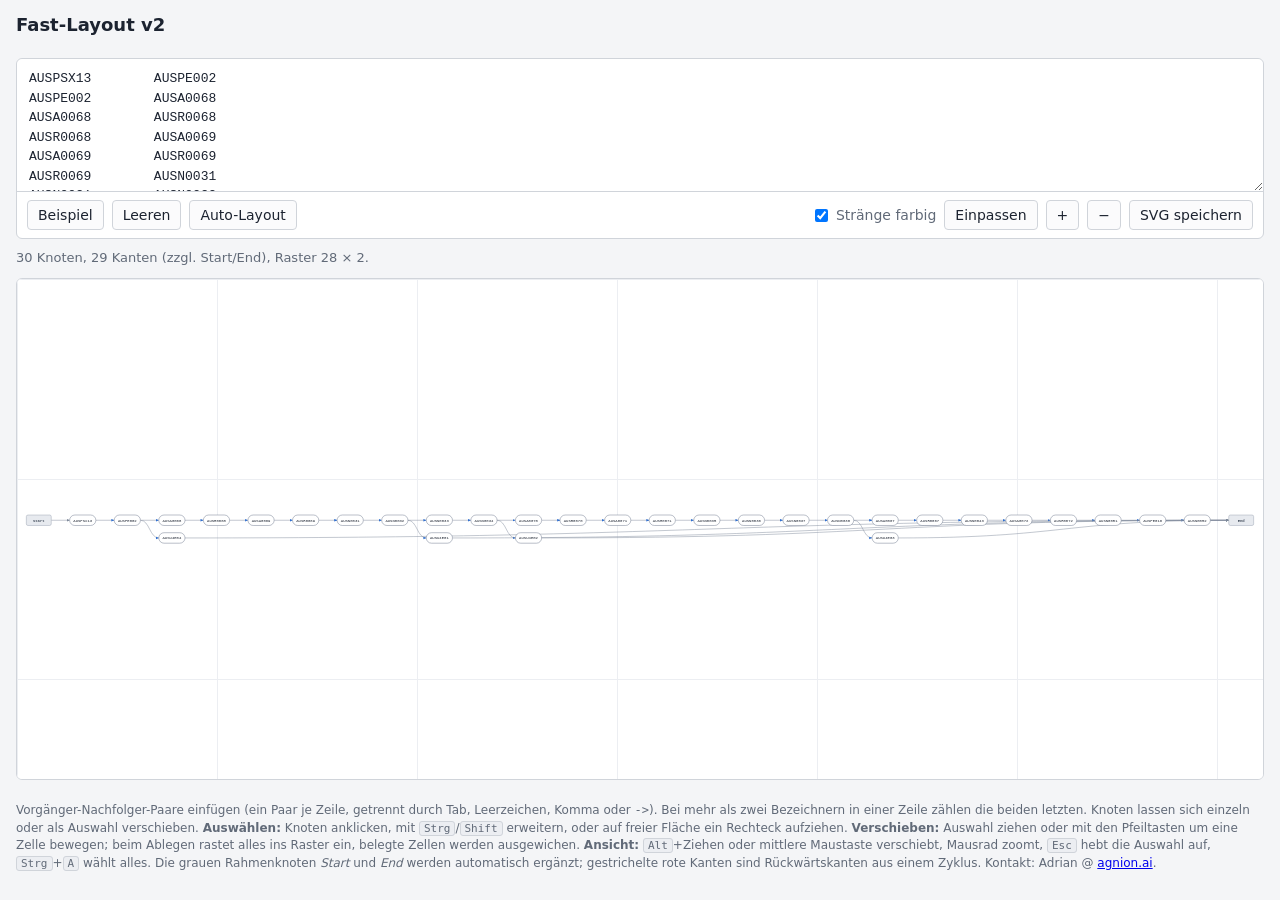
<file: Vorfolger/source/fast-layout-v2.html>
<!DOCTYPE html>
<html lang="de">
<head>
<meta charset="utf-8">
<meta name="viewport" content="width=device-width, initial-scale=1">
<title>Fast-Layout v2 — Vorgänger/Nachfolger-Grafik</title>
<style>
  :root {
    --bg: #f4f5f7;
    --panel: #ffffff;
    --border: #d0d4da;
    --text: #1c2330;
    --muted: #616a78;
    --accent: #2f6fd0;
    --edge: #7c8798;
  }
  * { box-sizing: border-box; }
  html, body { height: 100%; margin: 0; }
  body {
    display: flex;
    flex-direction: column;
    font: 14px/1.45 "Segoe UI", system-ui, sans-serif;
    color: var(--text);
    background: var(--bg);
  }
  header { padding: 12px 16px 8px; }
  h1 { margin: 0 0 2px; font-size: 18px; }
  header p { margin: 0; color: var(--muted); font-size: 13px; }
  main { flex: 1; display: flex; flex-direction: column; gap: 10px; padding: 10px 16px 16px; min-height: 0; }
  .panel { background: var(--panel); border: 1px solid var(--border); border-radius: 6px; }
  .editor { display: flex; flex-direction: column; }
  textarea {
    width: 100%;
    height: 132px;
    resize: vertical;
    border: none;
    border-radius: 6px 6px 0 0;
    padding: 10px 12px;
    font: 13px/1.5 Consolas, "Courier New", monospace;
    color: inherit;
    outline: none;
  }
  .toolbar {
    display: flex;
    flex-wrap: wrap;
    align-items: center;
    gap: 8px;
    padding: 8px 10px;
    border-top: 1px solid var(--border);
  }
  button {
    font: inherit;
    padding: 4px 10px;
    border: 1px solid var(--border);
    border-radius: 4px;
    background: #fbfbfc;
    color: inherit;
    cursor: pointer;
  }
  button:hover { background: #eef2f8; border-color: #aab4c2; }
  label.check { display: inline-flex; align-items: center; gap: 5px; color: var(--muted); cursor: pointer; }
  .spacer { flex: 1; }
  #status { color: var(--muted); font-size: 13px; white-space: pre-line; }
  #status .warn { color: #a8551b; }
  .stage { flex: 1; min-height: 320px; overflow: hidden; position: relative; }
  .stage svg { display: block; width: 100%; height: 100%; cursor: crosshair; background:
      linear-gradient(90deg, #eceef2 1px, transparent 1px) 0 0/200px 200px,
      linear-gradient(#eceef2 1px, transparent 1px) 0 0/200px 200px, var(--panel); }
  .stage svg.panning { cursor: grabbing; }
  .stage svg.moving { cursor: move; }
  .node rect { fill: #ffffff; stroke: #55617a; stroke-width: 1.25; }
  .node text { font: 12px/1 Consolas, "Courier New", monospace; fill: var(--text); dominant-baseline: middle; text-anchor: middle; }
  .node { cursor: move; }
  .edge { fill: none; stroke: var(--edge); stroke-width: 1.4; }
  .edge.back { stroke: #c0563c; stroke-dasharray: 5 4; }
  .node.frame rect { fill: #e7eaef; stroke: #8b95a5; }
  .node.frame text { font-weight: 600; fill: #46505f; }
  .node.selected rect { stroke: var(--accent); stroke-width: 2.4; fill: #e8f0fc; }
  .node.selected text { fill: #14355f; }
  .band { fill: rgba(47, 111, 208, 0.12); stroke: var(--accent); stroke-width: 1; stroke-dasharray: 4 3; }
  svg.highlight .node, svg.highlight .edge { opacity: 0.18; }
  svg.highlight .node.on, svg.highlight .edge.on { opacity: 1; }
  .edge.on { stroke: var(--accent); stroke-width: 2.2; }
  .node.on rect { stroke: var(--accent); stroke-width: 2; }
  .hint { color: var(--muted); font-size: 12px; }
  kbd { font: 11px Consolas, monospace; background: #eceef2; border: 1px solid var(--border); border-radius: 3px; padding: 0 4px; }
</style>
</head>
<body>
<header>
  <h1>Fast-Layout v2</h1>
</header>

<main>
  <section class="panel editor">
    <textarea id="input" spellcheck="false" placeholder="AUSN0032&#9;AUSU4E01&#10;AUSU4E01&#9;AUSN0034"></textarea>
    <div class="toolbar">
      <button type="button" id="btn-example">Beispiel</button>
      <button type="button" id="btn-clear">Leeren</button>
      <button type="button" id="btn-reset">Auto-Layout</button>
      <span class="spacer"></span>
      <label class="check"><input type="checkbox" id="opt-colors" checked> Stränge farbig</label>
      <button type="button" id="btn-fit">Einpassen</button>
      <button type="button" id="btn-zoom-in">+</button>
      <button type="button" id="btn-zoom-out">−</button>
      <button type="button" id="btn-svg">SVG speichern</button>
    </div>
  </section>

  <div id="status"></div>

  <section class="panel stage" id="stage"></section>

  <p class="hint">
    Vorgänger-Nachfolger-Paare einfügen (ein Paar je Zeile, getrennt durch Tab, Leerzeichen, Komma oder <code>-&gt;</code>). Bei mehr als zwei Bezeichnern in einer Zeile zählen die beiden letzten. Knoten lassen sich einzeln oder als Auswahl verschieben.
    <strong>Auswählen:</strong> Knoten anklicken, mit <kbd>Strg</kbd>/<kbd>Shift</kbd> erweitern, oder auf freier Fläche ein Rechteck aufziehen.
    <strong>Verschieben:</strong> Auswahl ziehen oder mit den Pfeiltasten um eine Zelle bewegen; beim Ablegen rastet alles ins Raster ein, belegte Zellen werden ausgewichen.
    <strong>Ansicht:</strong> <kbd>Alt</kbd>+Ziehen oder mittlere Maustaste verschiebt, Mausrad zoomt, <kbd>Esc</kbd> hebt die Auswahl auf, <kbd>Strg</kbd>+<kbd>A</kbd> wählt alles.
    Die grauen Rahmenknoten <em>Start</em> und <em>End</em> werden automatisch ergänzt; gestrichelte rote Kanten sind Rückwärtskanten aus einem Zyklus.
    Kontakt: Adrian @ <a href="https://agnion.ai">agnion.ai</a>.
  </p>
</main>

<script>
"use strict";

const EXAMPLE = [
  "AUSPSX13\tAUSPE002",
  "AUSPE002\tAUSA0068",
  "AUSA0068\tAUSR0068",
  "AUSR0068\tAUSA0069",
  "AUSA0069\tAUSR0069",
  "AUSR0069\tAUSN0031",
  "AUSN0031\tAUSN0032",
  "AUSN0032\tAUSN0033",
  "AUSN0033\tAUSN0034",
  "AUSN0034\tAUSA0070",
  "AUSA0070\tAUSR0070",
  "AUSR0070\tAUSA0071",
  "AUSA0071\tAUSR0071",
  "AUSR0071\tAUSN0035",
  "AUSN0035\tAUSN0036",
  "AUSN0036\tAUSN0037",
  "AUSN0037\tAUSN0038",
  "AUSN0038\tAUSA0067",
  "AUSA0067\tAUSR0067",
  "AUSR0067\tAUSN0043",
  "AUSN0043\tAUSA0072",
  "AUSA0072\tAUSR0072",
  "AUSR0072\tAUSN0051",
  "AUSN0051\tAUSPE016",
  "AUSPE016\tAUSN0052",
  "AUSN0032\tAUSU4E01",
  "AUSN0034\tAUSU4E02",
  "AUSN0038\tAUSU4E03",
  "AUSPE002\tAUSU4E04"
].join("\n");

const NODE_H = 32;
const GAP_X = 56;
const GAP_Y = 22;
const PAD = 24;
const CHAR_W = 7.3;
const NODE_MIN_W = 76;
const SVG_NS = "http://www.w3.org/2000/svg";
const STORAGE_KEY = "js-layout-input";
const DRAG_THRESHOLD = 3;

const PALETTE = [
  "#2f6fd0", "#1f8a70", "#b9761f", "#8351b8",
  "#c0563c", "#2b7f9e", "#7a8a1e", "#b4477f"
];

/* ---------------------------------------------------------------- Parsen */

function parseInput(text) {
  const nodes = [];
  const nodeSet = new Set();
  const edges = [];
  const edgeSet = new Set();
  const warnings = [];

  const addNode = name => {
    if (!nodeSet.has(name)) {
      nodeSet.add(name);
      nodes.push(name);
    }
  };

  text.split(/\r?\n/).forEach((line, index) => {
    const raw = line.trim();
    if (!raw || raw.startsWith("#")) return;
    const parts = raw.replace(/->|=>|→/g, " ").split(/[\s,;|]+/).filter(Boolean);
    // Bei mehr als zwei Bezeichnern zählen nur die beiden letzten als Paar.
    const [from, to] = parts.slice(-2);
    addNode(from);
    if (!to) return;
    addNode(to);
    if (from === to) {
      warnings.push(`Zeile ${index + 1}: Selbstbezug „${from}“ wird ignoriert.`);
      return;
    }
    const key = from + "\u0000" + to;
    if (edgeSet.has(key)) return;
    edgeSet.add(key);
    edges.push([from, to]);
  });

  return { nodes, edges, warnings };
}

/* ---------------------------------------------------------------- Layout */

/** Rückwärtskanten eines Zyklus über iterative Tiefensuche bestimmen. */
function findBackEdges(nodes, edges) {
  const out = new Map(nodes.map(n => [n, []]));
  edges.forEach(([from], i) => out.get(from).push(i));
  const state = new Map(nodes.map(n => [n, 0]));
  const back = new Set();

  for (const start of nodes) {
    if (state.get(start) !== 0) continue;
    state.set(start, 1);
    const stack = [{ node: start, next: 0 }];
    while (stack.length) {
      const top = stack[stack.length - 1];
      const list = out.get(top.node);
      if (top.next < list.length) {
        const edge = list[top.next++];
        const target = edges[edge][1];
        const seen = state.get(target);
        if (seen === 1) back.add(edge);
        else if (seen === 0) {
          state.set(target, 1);
          stack.push({ node: target, next: 0 });
        }
      } else {
        state.set(top.node, 2);
        stack.pop();
      }
    }
  }
  return back;
}

/**
 * Ergänzt die Rahmenknoten „Start“ und „End“: Start vor alle Knoten ohne Vorgänger,
 * End hinter alle Knoten ohne Nachfolger (wie die Klammer eines Automic-Plans).
 */
function buildModel(graph) {
  const back = findBackEdges(graph.nodes, graph.edges);
  const hasPred = new Set();
  const hasSucc = new Set();
  graph.edges.forEach(([from, to], i) => {
    if (back.has(i)) return; // Rückwärtskanten eines Zyklus zählen nicht als Vorgänger
    hasSucc.add(from);
    hasPred.add(to);
  });

  const taken = new Set(graph.nodes);
  const unique = base => {
    let name = base;
    for (let i = 2; taken.has(name); i++) name = base + i;
    taken.add(name);
    return name;
  };
  const frame = { start: unique("Start"), end: unique("End") };

  const edges = graph.edges.slice();
  const firstFrameEdge = edges.length;
  for (const node of graph.nodes) if (!hasPred.has(node)) edges.push([frame.start, node]);
  for (const node of graph.nodes) if (!hasSucc.has(node)) edges.push([node, frame.end]);

  return {
    nodes: [frame.start, ...graph.nodes, frame.end],
    edges,
    back,
    frame,
    isFrame: name => name === frame.start || name === frame.end,
    isFrameEdge: index => index >= firstFrameEdge,
    user: graph
  };
}

/** Topologische Reihenfolge; `rank` bestimmt, welcher verfügbare Knoten zuerst kommt. */
function topologicalOrder(nodes, preds, succs, rank) {
  const missing = new Map(nodes.map(n => [n, preds.get(n).length]));
  const ready = nodes.filter(n => missing.get(n) === 0);
  const order = [];
  while (ready.length) {
    let best = 0;
    for (let i = 1; i < ready.length; i++) {
      if (rank(ready[i]) < rank(ready[best])) best = i;
    }
    const node = ready.splice(best, 1)[0];
    order.push(node);
    for (const s of succs.get(node)) {
      missing.set(s, missing.get(s) - 1);
      if (missing.get(s) === 0) ready.push(s);
    }
  }
  return order;
}

/**
 * Zerlegt den Graphen in waagerechte Ketten: die jeweils längste noch offene Kette
 * zuerst, Zweige danach. Analog zur Automic-Anordnung in src/layout.py.
 */
function buildChains(order, succs, col, height, index) {
  const used = new Set();
  const chains = [];
  for (const start of order) {
    if (used.has(start)) continue;
    used.add(start);
    const chain = [start];
    let current = start;
    for (;;) {
      const candidates = succs.get(current)
        .filter(s => !used.has(s) && col.get(s) === col.get(current) + 1)
        .sort((a, b) => (height.get(b) - height.get(a)) || (index.get(a) - index.get(b)));
      if (!candidates.length) break;
      current = candidates[0];
      used.add(current);
      chain.push(current);
    }
    chains.push(chain);
  }
  return chains;
}

/** Weakly connected components für die Färbung der Stränge. */
function components(nodes, edges) {
  const parent = new Map(nodes.map(n => [n, n]));
  const find = n => {
    while (parent.get(n) !== n) {
      parent.set(n, parent.get(parent.get(n)));
      n = parent.get(n);
    }
    return n;
  };
  for (const [from, to] of edges) {
    const a = find(from);
    const b = find(to);
    if (a !== b) parent.set(a, b);
  }
  const ids = new Map();
  const result = new Map();
  for (const node of nodes) {
    const root = find(node);
    if (!ids.has(root)) ids.set(root, ids.size);
    result.set(node, ids.get(root));
  }
  return result;
}

function layout(model) {
  const { nodes, edges, back } = model;
  const index = new Map(nodes.map((n, i) => [n, i]));

  const preds = new Map(nodes.map(n => [n, []]));
  const succs = new Map(nodes.map(n => [n, []]));
  edges.forEach(([from, to], i) => {
    if (back.has(i)) return;
    succs.get(from).push(to);
    preds.get(to).push(from);
  });

  // Spalte = längster Weg von einem Knoten ohne Vorgänger.
  const plain = topologicalOrder(nodes, preds, succs, n => index.get(n));
  const col = new Map();
  for (const node of plain) {
    const ps = preds.get(node);
    col.set(node, ps.length ? Math.max(...ps.map(p => col.get(p))) + 1 : 0);
  }

  // Resthöhe = Länge der längsten noch folgenden Kette.
  const height = new Map();
  for (let i = plain.length - 1; i >= 0; i--) {
    const node = plain[i];
    height.set(node, 1 + Math.max(0, ...succs.get(node).map(s => height.get(s))));
  }

  const order = topologicalOrder(nodes, preds, succs, n => -height.get(n) * 1e6 + index.get(n));
  const chains = buildChains(order, succs, col, height, index);

  // Jede Kette belegt eine Zeile; bevorzugt die Zeile ihres Abzweigpunkts.
  chains.sort((a, b) =>
    (col.get(a[0]) - col.get(b[0])) ||
    (b.length - a.length) ||
    (index.get(a[0]) - index.get(b[0])));

  const taken = new Set();
  const row = new Map();
  for (const chain of chains) {
    const anchors = preds.get(chain[0]).filter(p => row.has(p));
    let candidate = anchors.length ? Math.min(...anchors.map(p => row.get(p))) : 0;
    while (chain.some(n => taken.has(col.get(n) + ":" + candidate))) candidate++;
    for (const node of chain) {
      row.set(node, candidate);
      taken.add(col.get(node) + ":" + candidate);
    }
  }

  // Leere Zeilen herausnehmen, damit das Raster dicht bleibt.
  const usedRows = [...new Set(row.values())].sort((a, b) => a - b);
  const compact = new Map(usedRows.map((r, i) => [r, i]));
  for (const node of nodes) row.set(node, compact.get(row.get(node)));

  return {
    col, row, back, chains,
    // Färbung nur über die eingegebenen Kanten, sonst verbindet der Rahmen alle Stränge.
    component: components(model.user.nodes, model.user.edges)
  };
}

/* ------------------------------------------------------------- Geometrie */

function nodeWidth(name) {
  return Math.max(NODE_MIN_W, Math.round(name.length * CHAR_W) + 22);
}

/** Pixelkoordinaten je Knoten; Spaltenbreiten richten sich nach dem längsten Bezeichner. */
function geometry(model, pos) {
  const cols = Math.max(1, ...model.nodes.map(n => pos.col.get(n) + 1));
  const rows = Math.max(1, ...model.nodes.map(n => pos.row.get(n) + 1));

  const colWidth = new Array(cols).fill(NODE_MIN_W);
  for (const name of model.nodes) {
    const c = pos.col.get(name);
    colWidth[c] = Math.max(colWidth[c], nodeWidth(name));
  }
  const colX = [];
  let x = PAD;
  for (let c = 0; c < cols; c++) {
    colX.push(x);
    x += colWidth[c] + GAP_X;
  }

  const boxes = new Map();
  for (const name of model.nodes) {
    const c = pos.col.get(name);
    boxes.set(name, {
      x: colX[c],
      y: PAD + pos.row.get(name) * (NODE_H + GAP_Y),
      w: colWidth[c],
      h: NODE_H
    });
  }
  return {
    boxes, colX, colWidth, cols, rows,
    width: Math.max(x - GAP_X + PAD, 200),
    height: PAD * 2 + rows * (NODE_H + GAP_Y) - GAP_Y
  };
}

/** Rasterzelle, deren Mittelpunkt dem Punkt am nächsten liegt (auch rechts/unterhalb des Rasters). */
function nearestCell(geo, x, y) {
  const step = NODE_MIN_W + GAP_X;
  const lastX = geo.colX[geo.cols - 1] + geo.colWidth[geo.cols - 1] + GAP_X;
  let col = 0;
  let best = Infinity;
  for (let c = 0; c < geo.cols + 8; c++) {
    const center = c < geo.cols
      ? geo.colX[c] + geo.colWidth[c] / 2
      : lastX + (c - geo.cols) * step + NODE_MIN_W / 2;
    const distance = Math.abs(center - x);
    if (distance < best) {
      best = distance;
      col = c;
    }
  }
  return { col, row: Math.max(0, Math.round((y - PAD) / (NODE_H + GAP_Y))) };
}

function edgePath(a, b, isBack) {
  if (isBack) {
    const sx = a.x + a.w / 2;
    const tx = b.x + b.w / 2;
    const drop = Math.max(a.y, b.y) + NODE_H + Math.max(28, Math.abs(sx - tx) / 6);
    return `M ${sx} ${a.y + a.h} C ${sx} ${drop}, ${tx} ${drop}, ${tx} ${b.y + b.h}`;
  }
  const x1 = a.x + a.w;
  const y1 = a.y + a.h / 2;
  const x2 = b.x;
  const y2 = b.y + b.h / 2;
  if (Math.abs(y1 - y2) < 0.5) return `M ${x1} ${y1} L ${x2} ${y2}`;
  const dx = Math.max(24, (x2 - x1) / 2);
  return `M ${x1} ${y1} C ${x1 + dx} ${y1}, ${x2 - dx} ${y2}, ${x2} ${y2}`;
}

/* --------------------------------------------------------------- Zustand */

const stage = document.getElementById("stage");
const statusLine = document.getElementById("status");
const input = document.getElementById("input");
const colorToggle = document.getElementById("opt-colors");

const view = { x: 0, y: 0, w: 1000, h: 600 };
const state = {
  model: null,
  pos: null,
  geo: null,
  signature: "",
  overrides: new Map(), // manuell gesetzte Zellen, überleben ein Neuzeichnen desselben Graphen
  selection: new Set(),
  offset: { x: 0, y: 0 }, // Pixelversatz der Auswahl während des Ziehens
  nodeEls: new Map(),
  edgeEls: [],
  content: { w: 1000, h: 600 }
};
let svg = null;
let band = null;

function el(name, attrs, parent) {
  const node = document.createElementNS(SVG_NS, name);
  for (const key in attrs) node.setAttribute(key, attrs[key]);
  if (parent) parent.appendChild(node);
  return node;
}

/* -------------------------------------------------------------- Zeichnen */

function buildScene() {
  const { model, pos } = state;
  const colored = colorToggle.checked;

  svg = el("svg", { xmlns: SVG_NS, "font-family": "Consolas, monospace" });
  const defs = el("defs", {}, svg);
  const addMarker = (id, color) => {
    const marker = el("marker", {
      id, viewBox: "0 0 10 10", refX: "9", refY: "5",
      markerWidth: "7", markerHeight: "7", orient: "auto-start-reverse"
    }, defs);
    el("path", { d: "M 0 1 L 10 5 L 0 9 z", fill: color }, marker);
  };
  addMarker("arrow", "#7c8798");
  addMarker("arrow-back", "#c0563c");
  addMarker("arrow-hl", "#2f6fd0");
  if (colored) PALETTE.forEach((color, i) => addMarker("arrow-c" + i, color));

  const viewport = el("g", {}, svg);
  const edgeLayer = el("g", {}, viewport);
  const nodeLayer = el("g", {}, viewport);
  band = el("rect", { class: "band", width: 0, height: 0, visibility: "hidden" }, viewport);

  const colorOf = name => {
    const component = pos.component.get(name);
    return colored && component !== undefined ? PALETTE[component % PALETTE.length] : null;
  };

  state.edgeEls = model.edges.map(([from, to], i) => {
    const isBack = pos.back.has(i);
    const isFrame = model.isFrameEdge(i);
    const color = isBack || isFrame ? null : colorOf(from);
    const marker = isBack ? "arrow-back" : (color ? "arrow-c" + (pos.component.get(from) % PALETTE.length) : "arrow");
    const path = el("path", {
      class: "edge" + (isBack ? " back" : "") + (isFrame ? " frame" : ""),
      "marker-end": `url(#${marker})`
    }, edgeLayer);
    if (color) path.setAttribute("stroke", color);
    path.dataset.from = from;
    path.dataset.to = to;
    path.dataset.marker = `url(#${marker})`;
    return { path, from, to, isBack };
  });

  state.nodeEls = new Map(model.nodes.map(name => {
    const frame = model.isFrame(name);
    const group = el("g", { class: "node" + (frame ? " frame" : "") }, nodeLayer);
    group.dataset.name = name;
    const radius = frame ? 5 : NODE_H / 2;
    const rect = el("rect", { x: 0, y: 0, height: NODE_H, rx: radius, ry: radius }, group);
    const color = frame ? null : colorOf(name);
    if (color) {
      rect.setAttribute("stroke", color);
      rect.setAttribute("fill", color + "14");
    }
    const text = el("text", { y: NODE_H / 2 + 1 }, group);
    text.textContent = name;
    return [name, { group, rect, text }];
  }));

  stage.textContent = "";
  stage.appendChild(svg);
  attachInteraction();
  updateScene();
}

/** Überträgt Zellen + Ziehversatz in die SVG-Attribute. */
function updateScene() {
  const { model, pos, selection, offset } = state;
  state.geo = geometry(model, pos);
  state.content = { w: state.geo.width, h: state.geo.height };

  const boxOf = name => {
    const box = state.geo.boxes.get(name);
    if (!selection.has(name) || (!offset.x && !offset.y)) return box;
    return { x: box.x + offset.x, y: box.y + offset.y, w: box.w, h: box.h };
  };

  for (const [name, els] of state.nodeEls) {
    const box = boxOf(name);
    els.group.setAttribute("transform", `translate(${box.x} ${box.y})`);
    els.rect.setAttribute("width", box.w);
    els.text.setAttribute("x", box.w / 2);
    els.group.classList.toggle("selected", selection.has(name));
  }
  for (const edge of state.edgeEls) {
    edge.path.setAttribute("d", edgePath(boxOf(edge.from), boxOf(edge.to), edge.isBack));
  }
  updateStatus();
}

/* ------------------------------------------------- Auswahl und Verschieben */

function setSelection(names) {
  state.selection = new Set(names);
  clearHighlight();
  updateScene();
}

/** Verschiebt die Auswahl um (dCol, dRow) und weicht belegten Zellen nach unten aus. */
function moveSelection(dCol, dRow) {
  const { pos, selection } = state;
  if (!selection.size || (!dCol && !dRow)) return;

  const moved = [...selection];
  const minCol = Math.min(...moved.map(n => pos.col.get(n)));
  const minRow = Math.min(...moved.map(n => pos.row.get(n)));
  dCol = Math.max(dCol, -minCol);
  dRow = Math.max(dRow, -minRow);
  if (!dCol && !dRow) return;

  const taken = new Set(state.model.nodes
    .filter(n => !selection.has(n))
    .map(n => pos.col.get(n) + ":" + pos.row.get(n)));

  // Von oben nach unten, damit eine verschobene Auswahl ihre Reihenfolge behält.
  moved.sort((a, b) => (pos.row.get(a) - pos.row.get(b)) || (pos.col.get(a) - pos.col.get(b)));
  for (const name of moved) {
    const col = pos.col.get(name) + dCol;
    let row = pos.row.get(name) + dRow;
    while (taken.has(col + ":" + row)) row++;
    taken.add(col + ":" + row);
    pos.col.set(name, col);
    pos.row.set(name, row);
    state.overrides.set(name, { col, row });
  }
  updateScene();
}

/** Laufende Maus-Geste; die Fensterlistener am Ende der Datei werten sie aus. */
let gesture = null;

function svgPoint(event) {
  const rect = svg.getBoundingClientRect();
  return {
    x: view.x + (event.clientX - rect.left) / rect.width * view.w,
    y: view.y + (event.clientY - rect.top) / rect.height * view.h
  };
}

/** Bindet die Handler an die frisch erzeugten SVG-Elemente (je Neuzeichnen einmal). */
function attachInteraction() {
  const neighbours = new Map(state.model.nodes.map(n => [n, new Set([n])]));
  for (const [from, to] of state.model.edges) {
    neighbours.get(from).add(to);
    neighbours.get(to).add(from);
  }

  /* Hervorheben nur, solange nichts ausgewählt ist und nicht gezogen wird. */
  for (const [name, els] of state.nodeEls) {
    els.group.addEventListener("mouseenter", () => {
      if (state.selection.size || gesture) return;
      const related = neighbours.get(name);
      svg.classList.add("highlight");
      for (const [other, target] of state.nodeEls) {
        target.group.classList.toggle("on", related.has(other));
      }
      for (const edge of state.edgeEls) {
        const on = edge.from === name || edge.to === name;
        edge.path.classList.toggle("on", on);
        if (on && !edge.isBack) edge.path.setAttribute("marker-end", "url(#arrow-hl)");
      }
    });
    els.group.addEventListener("mouseleave", clearHighlight);
  }

  svg.addEventListener("contextmenu", event => event.preventDefault());

  svg.addEventListener("mousedown", event => {
    const group = event.target.closest(".node");
    const point = svgPoint(event);
    const pan = event.button === 1 || event.button === 2 || event.altKey;

    if (pan) {
      gesture = { type: "pan", start: point, view: { x: view.x, y: view.y } };
      svg.classList.add("panning");
    } else if (event.button !== 0) {
      return;
    } else if (group) {
      const name = group.dataset.name;
      if (event.ctrlKey || event.metaKey || event.shiftKey) {
        const next = new Set(state.selection);
        next.has(name) ? next.delete(name) : next.add(name);
        setSelection(next);
      } else if (!state.selection.has(name)) {
        setSelection([name]);
      }
      gesture = { type: "move", start: point, anchor: name, moved: false };
      svg.classList.add("moving");
    } else {
      gesture = {
        type: "band",
        start: point,
        additive: event.ctrlKey || event.metaKey || event.shiftKey,
        base: new Set(state.selection),
        moved: false
      };
    }
    clearHighlight();
    event.preventDefault();
  });

  svg.addEventListener("wheel", event => {
    event.preventDefault();
    const point = svgPoint(event);
    zoom(event.deltaY > 0 ? 1.12 : 1 / 1.12, point.x, point.y);
  }, { passive: false });
}

function onGestureMove(event) {
  if (!gesture) return;
  const point = svgPoint(event);
  const dx = point.x - gesture.start.x;
  const dy = point.y - gesture.start.y;

  if (gesture.type === "pan") {
    view.x = gesture.view.x - dx;
    view.y = gesture.view.y - dy;
    applyView();
    return;
  }
  if (Math.abs(dx) > DRAG_THRESHOLD || Math.abs(dy) > DRAG_THRESHOLD) gesture.moved = true;

  if (gesture.type === "move") {
    state.offset = { x: dx, y: dy };
    updateScene();
    return;
  }

  // Auswahlrechteck
  band.setAttribute("x", Math.min(gesture.start.x, point.x));
  band.setAttribute("y", Math.min(gesture.start.y, point.y));
  band.setAttribute("width", Math.abs(dx));
  band.setAttribute("height", Math.abs(dy));
  band.setAttribute("visibility", gesture.moved ? "visible" : "hidden");
  if (!gesture.moved) return;

  const box = {
    x1: Math.min(gesture.start.x, point.x), y1: Math.min(gesture.start.y, point.y),
    x2: Math.max(gesture.start.x, point.x), y2: Math.max(gesture.start.y, point.y)
  };
  const hits = state.model.nodes.filter(name => {
    const b = state.geo.boxes.get(name);
    return b.x < box.x2 && b.x + b.w > box.x1 && b.y < box.y2 && b.y + b.h > box.y1;
  });
  state.selection = gesture.additive ? new Set([...gesture.base, ...hits]) : new Set(hits);
  updateScene();
}

function onGestureEnd() {
  if (!gesture) return;
  const current = gesture;
  gesture = null;
  svg.classList.remove("panning", "moving");
  band.setAttribute("visibility", "hidden");

  if (current.type === "move") {
    const offset = state.offset;
    state.offset = { x: 0, y: 0 };
    if (current.moved) {
      const base = state.geo.boxes.get(current.anchor);
      const target = nearestCell(state.geo,
        base.x + offset.x + base.w / 2, base.y + offset.y + NODE_H / 2);
      moveSelection(target.col - state.pos.col.get(current.anchor),
        target.row - state.pos.row.get(current.anchor));
    }
    updateScene();
  } else if (current.type === "band" && !current.moved) {
    setSelection([]); // Klick auf freie Fläche hebt die Auswahl auf
  }
}

function clearHighlight() {
  if (!svg) return;
  svg.classList.remove("highlight");
  for (const els of state.nodeEls.values()) els.group.classList.remove("on");
  for (const edge of state.edgeEls) {
    edge.path.classList.remove("on");
    edge.path.setAttribute("marker-end", edge.path.dataset.marker || "url(#arrow)");
  }
}

/* ------------------------------------------------------- Zoom und Ausschnitt */

function applyView() {
  if (svg) svg.setAttribute("viewBox", `${view.x} ${view.y} ${view.w} ${view.h}`);
}

function fitView() {
  if (!svg) return;
  const rect = stage.getBoundingClientRect();
  const scale = Math.min(rect.width / state.content.w, rect.height / state.content.h, 1.6);
  view.w = rect.width / scale;
  view.h = rect.height / scale;
  view.x = (state.content.w - view.w) / 2;
  view.y = (state.content.h - view.h) / 2;
  applyView();
}

function zoom(factor, cx, cy) {
  if (!svg) return;
  const px = cx === undefined ? view.x + view.w / 2 : cx;
  const py = cy === undefined ? view.y + view.h / 2 : cy;
  const w = Math.min(Math.max(view.w * factor, 120), state.content.w * 12);
  const h = view.h * (w / view.w);
  view.x = px - (px - view.x) * (w / view.w);
  view.y = py - (py - view.y) * (h / view.h);
  view.w = w;
  view.h = h;
  applyView();
}

/* ----------------------------------------------------------------- Ablauf */

function updateStatus() {
  const { model, pos, geo, selection } = state;
  const parts = [
    `${model.user.nodes.length} Knoten, ${model.user.edges.length} Kanten (zzgl. Start/End), ` +
    `Raster ${geo.cols} × ${geo.rows}` +
    (selection.size ? `, ${selection.size} ausgewählt` : "") +
    (state.overrides.size ? `, ${state.overrides.size} manuell platziert` : "") + "."
  ];
  if (pos.back.size) {
    parts.push(`Zyklus erkannt: ${pos.back.size} Rückwärtskante(n) gestrichelt dargestellt.`);
  }
  model.user.warnings.forEach(warning => parts.push(warning));
  statusLine.innerHTML = parts
    .map((line, i) => i === 0 ? escapeHtml(line) : `<span class="warn">${escapeHtml(line)}</span>`)
    .join("\n");
}

function escapeHtml(text) {
  return text.replace(/[&<>]/g, ch => ({ "&": "&amp;", "<": "&lt;", ">": "&gt;" })[ch]);
}

function render({ keepView = false } = {}) {
  const text = input.value;
  try {
    localStorage.setItem(STORAGE_KEY, text);
  } catch (error) { /* privater Modus: Speichern ist optional */ }

  const graph = parseInput(text);
  if (!graph.nodes.length) {
    svg = null;
    state.overrides.clear();
    state.selection.clear();
    state.signature = "";
    stage.textContent = "";
    statusLine.textContent = "Keine Eingabe.";
    return;
  }

  // Manuelle Positionen nur behalten, solange der Graph unverändert ist.
  const signature = JSON.stringify([graph.nodes, graph.edges]);
  if (signature !== state.signature) {
    state.overrides.clear();
    state.selection.clear();
    state.signature = signature;
  }

  state.model = buildModel(graph);
  state.pos = layout(state.model);
  for (const [name, cell] of state.overrides) {
    if (!state.pos.col.has(name)) continue;
    state.pos.col.set(name, cell.col);
    state.pos.row.set(name, cell.row);
  }
  state.selection = new Set([...state.selection].filter(n => state.pos.col.has(n)));
  state.offset = { x: 0, y: 0 };

  buildScene();
  if (!keepView) fitView();
  else applyView();
}

function downloadSvg() {
  if (!svg) return;
  const clone = svg.cloneNode(true);
  clone.setAttribute("viewBox", `0 0 ${state.content.w} ${state.content.h}`);
  clone.setAttribute("width", state.content.w);
  clone.setAttribute("height", state.content.h);
  clone.classList.remove("highlight");
  clone.querySelectorAll(".band").forEach(node => node.remove());
  clone.querySelectorAll(".selected").forEach(node => node.classList.remove("selected"));
  const style = document.createElementNS(SVG_NS, "style");
  style.textContent = `
    .node rect { fill: #fff; stroke: #55617a; stroke-width: 1.25; }
    .node text { font: 12px Consolas, monospace; fill: #1c2330; dominant-baseline: middle; text-anchor: middle; }
    .edge { fill: none; stroke: #7c8798; stroke-width: 1.4; }
    .edge.back { stroke: #c0563c; stroke-dasharray: 5 4; }
    .node.frame rect { fill: #e7eaef; stroke: #8b95a5; }
    .node.frame text { font-weight: 600; fill: #46505f; }`;
  clone.insertBefore(style, clone.firstChild);
  const blob = new Blob(
    ['<?xml version="1.0" encoding="UTF-8"?>\n', new XMLSerializer().serializeToString(clone)],
    { type: "image/svg+xml" });
  const link = document.createElement("a");
  link.href = URL.createObjectURL(blob);
  link.download = "js-layout.svg";
  link.click();
  URL.revokeObjectURL(link.href);
}

let timer = null;
input.addEventListener("input", () => {
  clearTimeout(timer);
  timer = setTimeout(render, 150);
});
colorToggle.addEventListener("change", () => render({ keepView: true }));
document.getElementById("btn-example").addEventListener("click", () => {
  input.value = EXAMPLE;
  render();
});
document.getElementById("btn-clear").addEventListener("click", () => {
  input.value = "";
  render();
  input.focus();
});
document.getElementById("btn-reset").addEventListener("click", () => {
  state.overrides.clear();
  render();
});
document.getElementById("btn-fit").addEventListener("click", fitView);
document.getElementById("btn-zoom-in").addEventListener("click", () => zoom(1 / 1.25));
document.getElementById("btn-zoom-out").addEventListener("click", () => zoom(1.25));
document.getElementById("btn-svg").addEventListener("click", downloadSvg);
window.addEventListener("resize", fitView);
window.addEventListener("mousemove", onGestureMove);
window.addEventListener("mouseup", onGestureEnd);

const ARROWS = {
  ArrowLeft: [-1, 0], ArrowRight: [1, 0], ArrowUp: [0, -1], ArrowDown: [0, 1]
};
window.addEventListener("keydown", event => {
  if (event.target === input || !svg) return;
  if (event.key === "Escape") {
    setSelection([]);
  } else if ((event.ctrlKey || event.metaKey) && event.key.toLowerCase() === "a") {
    event.preventDefault();
    setSelection(state.model.nodes);
  } else if (ARROWS[event.key] && state.selection.size) {
    event.preventDefault();
    moveSelection(...ARROWS[event.key]);
  }
});

let stored = null;
try {
  stored = localStorage.getItem(STORAGE_KEY);
} catch (error) { /* ohne localStorage startet die Seite mit dem Beispiel */ }
input.value = stored === null ? EXAMPLE : stored;
render();
</script>
</body>
</html>
</file>
